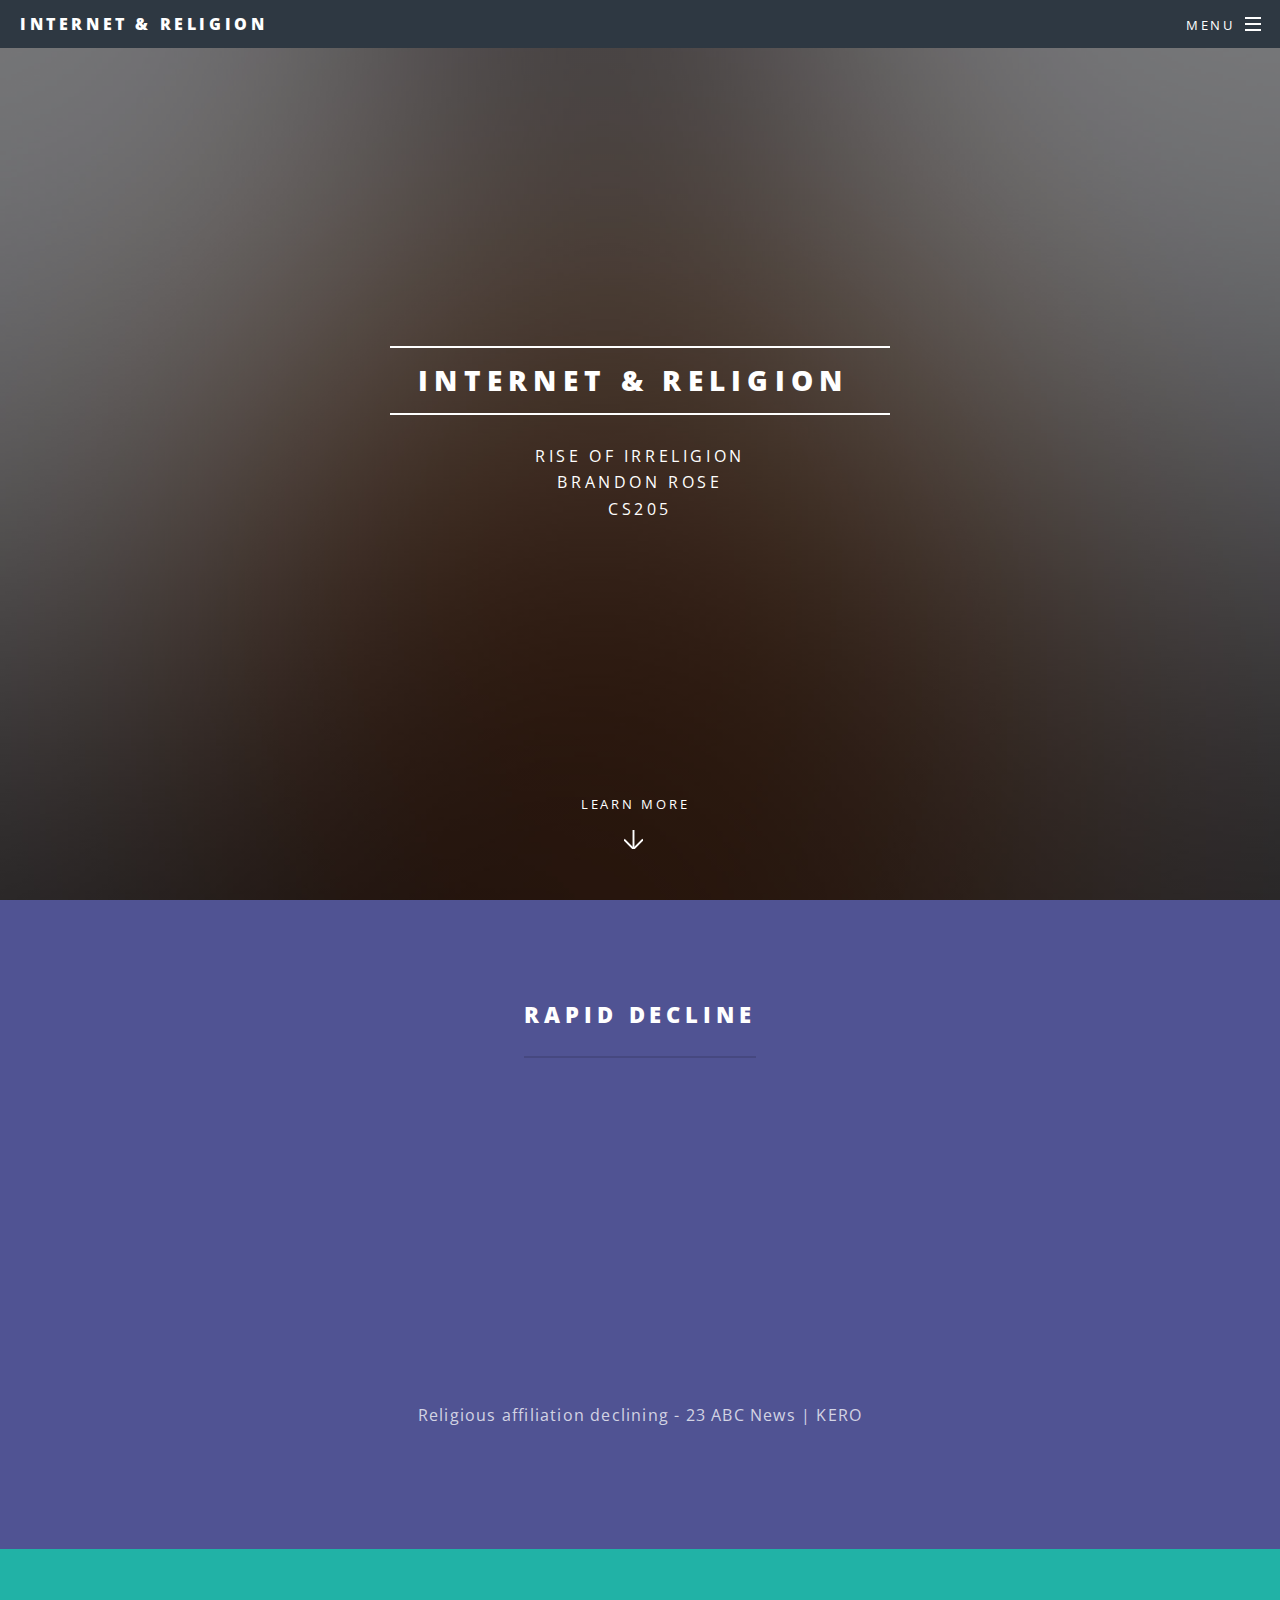
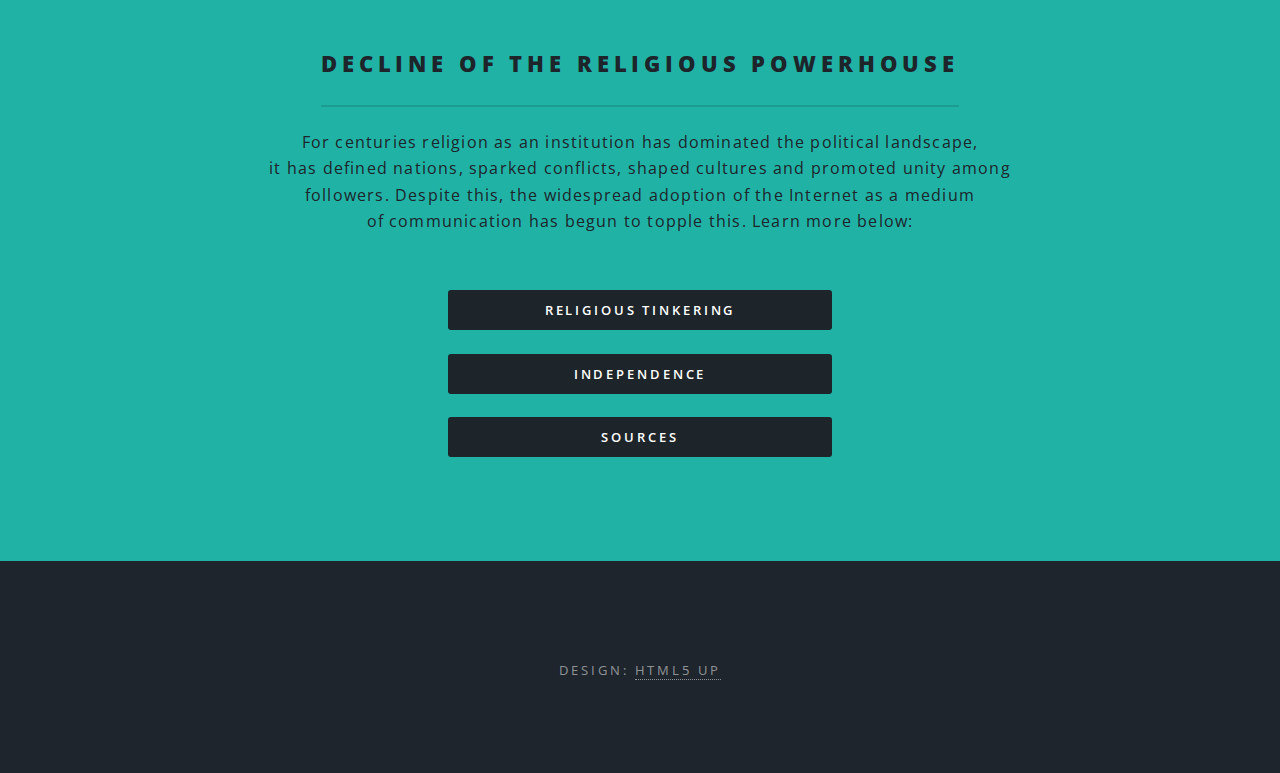
<file: index.html>
<!DOCTYPE HTML>
<!--
	Spectral by HTML5 UP
	html5up.net | @ajlkn
	Free for personal and commercial use under the CCA 3.0 license (html5up.net/license)
-->
<html>
	<head>
		<title>Internet &amp; Religion - Spectral by HTML5 UP</title>
		<meta charset="utf-8" />
		<meta name="viewport" content="width=device-width, initial-scale=1, user-scalable=no" />
		<link rel="stylesheet" href="assets/css/main.css" />
		<noscript><link rel="stylesheet" href="assets/css/noscript.css" /></noscript>
	</head>
	<body class="landing is-preload">

		<!-- Page Wrapper -->
			<div id="page-wrapper">

				<!-- Header -->
					<header id="header">
						<h1><a href="index.html">Internet &amp; Religion</a></h1>
						<nav id="nav">
							<ul>
								<li class="special">
									<a href="#menu" class="menuToggle"><span>Menu</span></a>
									<div id="menu">
										<ul>
											<li><a href="index.html">Home</a></li>
											<li><a href="tinkering.html">Tinkering</a></li>
											<li><a href="unaffiliation.html">Independence</a></li>
											<li><a href="sources.html">Sources</a></li>
										</ul>
									</div>
								</li>
							</ul>
						</nav>
					</header>

				<!-- Banner -->
					<section id="banner">
						<div class="inner">
							<h2>Internet &amp; religion&nbsp;</h2>
							<p>Rise of Irreligion<br />
							Brandon Rose<br />
							CS205</p>
							
						</div>
						<a href="#one" class="more scrolly">Learn More</a>
					</section>
				
				<!-- One -->
					<section id="one" class="wrapper style3 special">
						<div class="inner">
							<header class="major">
								<h2>Rapid Decline</h2>
								<br>
								<iframe width="560" height="315" src="https://www.youtube.com/embed/-jS_Pz1OYGk" title="YouTube video player" frameborder="0" allow="accelerometer; autoplay; clipboard-write; encrypted-media; gyroscope; picture-in-picture; web-share" allowfullscreen></iframe>
								<p>Religious affiliation declining - 23 ABC News | KERO</p>
							</header>
							
						</div>
					</section>

				<!-- Two -->
					<section id="three" class="wrapper style1 special">
						<div class="inner">
							<header class="major">
								<h2 style="color:#1d242a">Decline of the Religious Powerhouse<br /></h2>
								<p style="color:#1d242a">For centuries religion as an institution has dominated the political landscape,<br>
								it has defined nations, sparked conflicts, shaped cultures and promoted unity among<br>
								followers. Despite this, the widespread adoption of the Internet as a medium<br>
								of communication has begun to topple this. Learn more below:
								</p>
								
							</header>
							<ul class="actions stacked">
								<li><a href="tinkering.html" class="button primary fit">Religious Tinkering</a></li>
								<li><a href="unaffiliation.html" class="button primary fit">Independence</a></li>
								<li><a href="sources.html" class="button primary fit">Sources</a></li>
							</ul>
						</div>
					</section>
				<!-- Footer -->
					<footer id="footer">
						<ul class="copyright">
							<li>Design: <a href="http://html5up.net">HTML5 UP</a></li>
						</ul>
					</footer>
			</div>

		<!-- Scripts -->
			<script src="assets/js/jquery.min.js"></script>
			<script src="assets/js/jquery.scrollex.min.js"></script>
			<script src="assets/js/jquery.scrolly.min.js"></script>
			<script src="assets/js/browser.min.js"></script>
			<script src="assets/js/breakpoints.min.js"></script>
			<script src="assets/js/util.js"></script>
			<script src="assets/js/main.js"></script>

	</body>
</html>
</file>
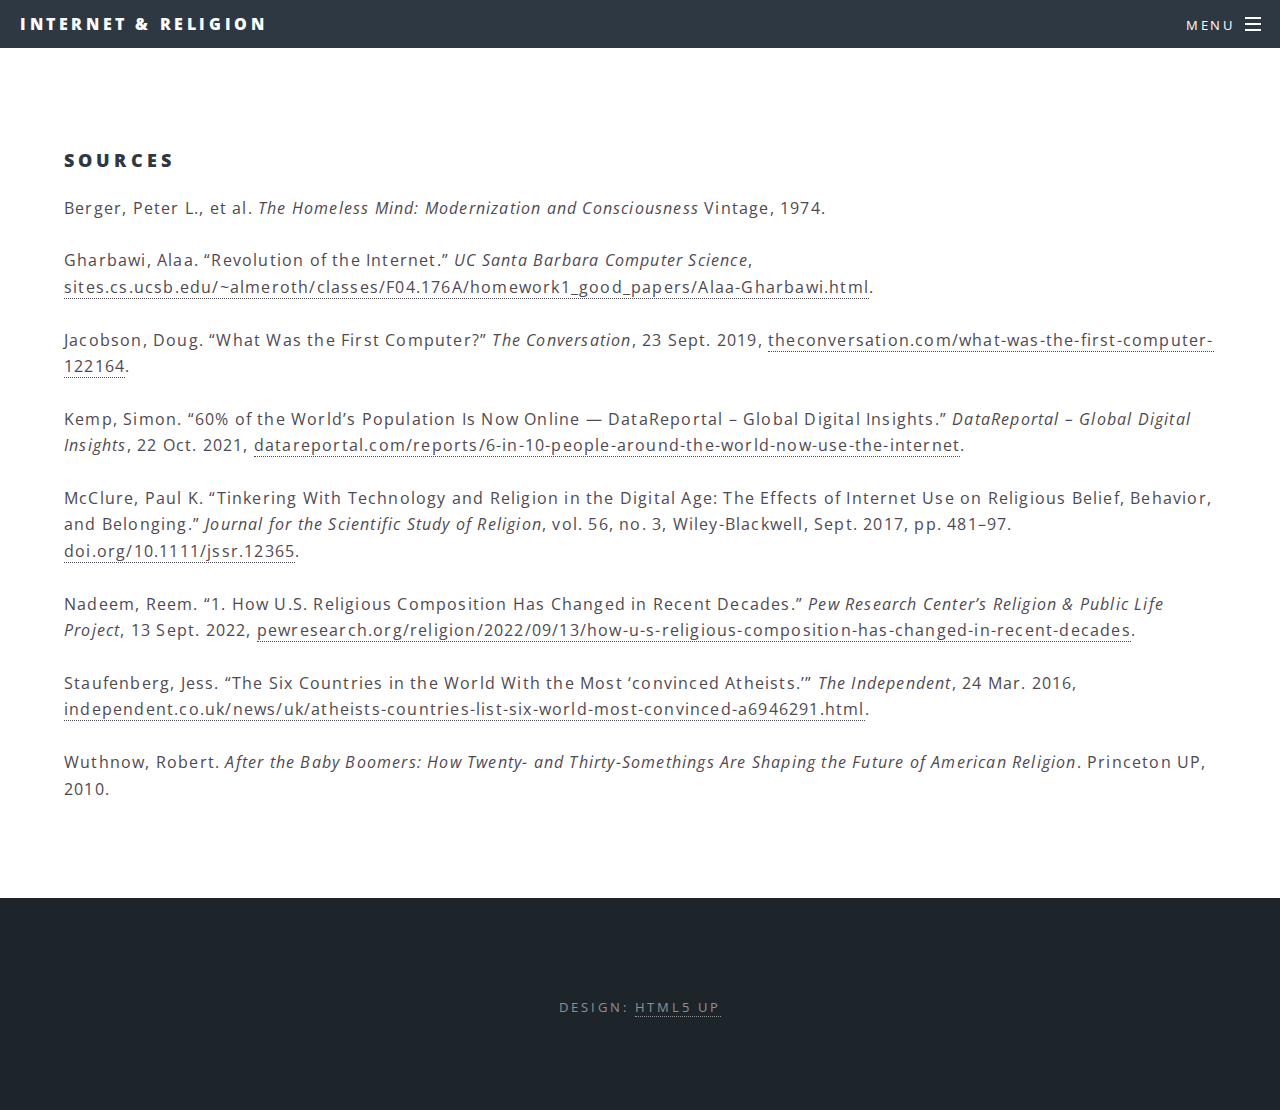
<file: sources.html>
<!DOCTYPE HTML>
<!--
	Spectral by HTML5 UP
	html5up.net | @ajlkn
	Free for personal and commercial use under the CCA 3.0 license (html5up.net/license)
-->
<html>
	<head>
		<title>Sources - Spectral by HTML5 UP</title>
		<meta charset="utf-8" />
		<meta name="viewport" content="width=device-width, initial-scale=1, user-scalable=no" />
		<link rel="stylesheet" href="assets/css/main.css" />
		<noscript><link rel="stylesheet" href="assets/css/noscript.css" /></noscript>
	</head>
	<body class="is-preload">

		<!-- Page Wrapper -->
			<div id="page-wrapper">

				<!-- Header -->
					<header id="header">
						<h1><a href="index.html">Internet &amp; Religion</a></h1>
						<nav id="nav">
							<ul>
								<li class="special">
									<a href="#menu" class="menuToggle"><span>Menu</span></a>
									<div id="menu">
										<ul>
											<li><a href="index.html">Home</a></li>
											<li><a href="tinkering.html">Tinkering</a></li>
											<li><a href="unaffiliation.html">Independence</a></li>
											<li><a href="sources.html">Sources</a></li>
										</ul>
									</div>
								</li>
							</ul>
						</nav>
					</header>

				<!-- Main -->
					<article id="main">
						<section class="wrapper style5">
							<div class="inner">

								<h3>Sources</h3>
								<p>Berger, Peter L., et al. <i>The Homeless Mind: Modernization and Consciousness</i> Vintage, 1974.
									
								<br><br>Gharbawi, Alaa. “Revolution of the Internet.” <i>UC Santa Barbara Computer Science</i>, <a href="https://sites.cs.ucsb.edu/~almeroth/classes/F04.176A/homework1_good_papers/Alaa-Gharbawi.html">sites.cs.ucsb.edu/~almeroth/classes/F04.176A/homework1_good_papers/Alaa-Gharbawi.html</a>.
									
								<br><br>Jacobson, Doug. “What Was the First Computer?” <i>The Conversation</i>, 23 Sept. 2019, <a href="https://theconversation.com/what-was-the-first-computer-122164">theconversation.com/what-was-the-first-computer-122164</a>.
									
								<br><br>Kemp, Simon. “60% of the World’s Population Is Now Online — DataReportal – Global Digital Insights.” <i>DataReportal – Global Digital Insights</i>, 22 Oct. 2021, <a href="https://datareportal.com/reports/6-in-10-people-around-the-world-now-use-the-internet">datareportal.com/reports/6-in-10-people-around-the-world-now-use-the-internet</a>.
									
								<br><br>McClure, Paul K. “Tinkering With Technology and Religion in the Digital Age: The Effects of Internet Use on Religious Belief, Behavior, and Belonging.” <i>Journal for the Scientific Study of Religion</i>, vol. 56, no. 3, Wiley-Blackwell, Sept. 2017, pp. 481–97. <a href="https://doi.org/10.1111/jssr.12365">doi.org/10.1111/jssr.12365</a>.
								
								<br><br>Nadeem, Reem. “1. How U.S. Religious Composition Has Changed in Recent Decades.” <i>Pew Research Center’s Religion &amp; Public Life Project</i>, 13 Sept. 2022, <a href="https://pewresearch.org/religion/2022/09/13/how-u-s-religious-composition-has-changed-in-recent-decades">pewresearch.org/religion/2022/09/13/how-u-s-religious-composition-has-changed-in-recent-decades</a>.
									
								<br><br>Staufenberg, Jess. “The Six Countries in the World With the Most ‘convinced Atheists.’” <i>The Independent</i>, 24 Mar. 2016, <a href="https://independent.co.uk/news/uk/atheists-countries-list-six-world-most-convinced-a6946291.html">independent.co.uk/news/uk/atheists-countries-list-six-world-most-convinced-a6946291.html</a>.
									
								<br><br>Wuthnow, Robert. <i>After the Baby Boomers: How Twenty- and Thirty-Somethings Are Shaping the Future of American Religion</i>. Princeton UP, 2010.</p>
							</div>
						</section>
					</article>

				<!-- Footer -->
					<footer id="footer">
						<ul class="copyright">
							<li>Design: <a href="http://html5up.net">HTML5 UP</a></li>
						</ul>
					</footer>

			</div>

		<!-- Scripts -->
			<script src="assets/js/jquery.min.js"></script>
			<script src="assets/js/jquery.scrollex.min.js"></script>
			<script src="assets/js/jquery.scrolly.min.js"></script>
			<script src="assets/js/browser.min.js"></script>
			<script src="assets/js/breakpoints.min.js"></script>
			<script src="assets/js/util.js"></script>
			<script src="assets/js/main.js"></script>

	</body>
</html>
</file>
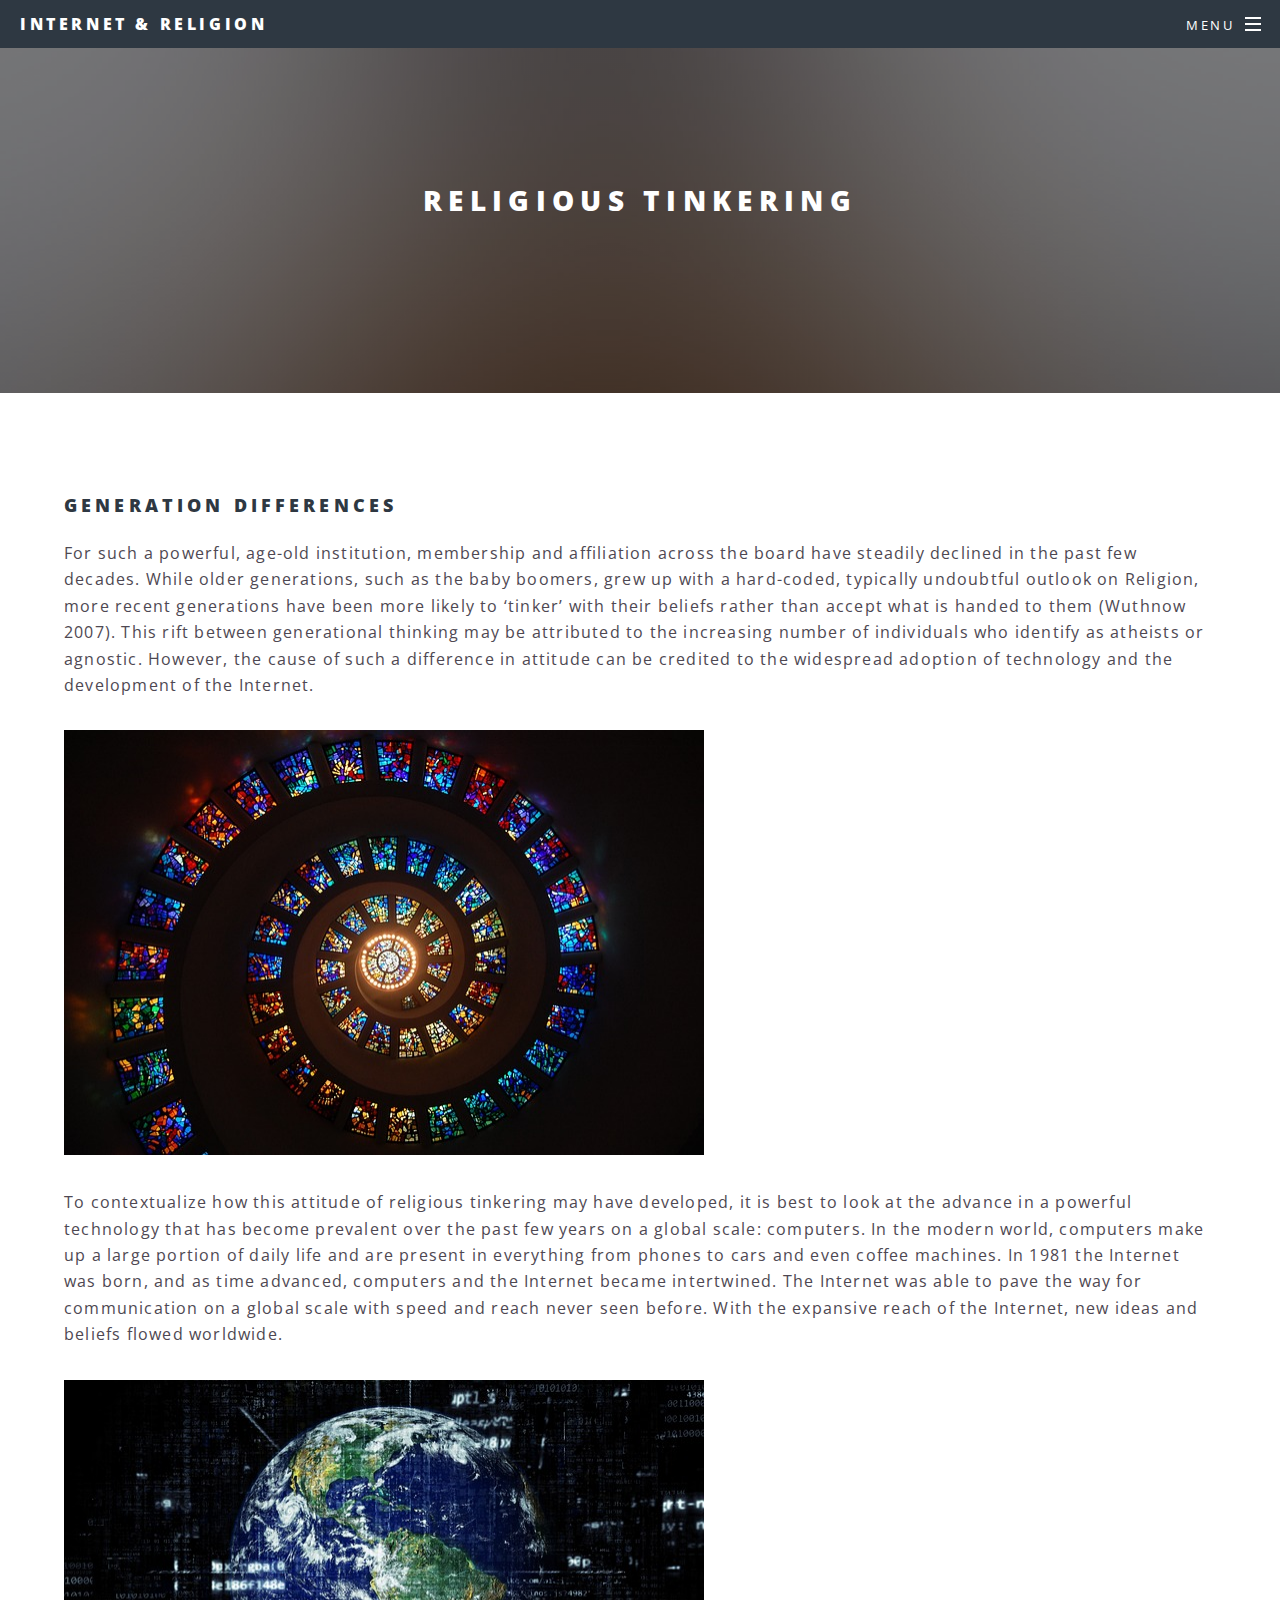
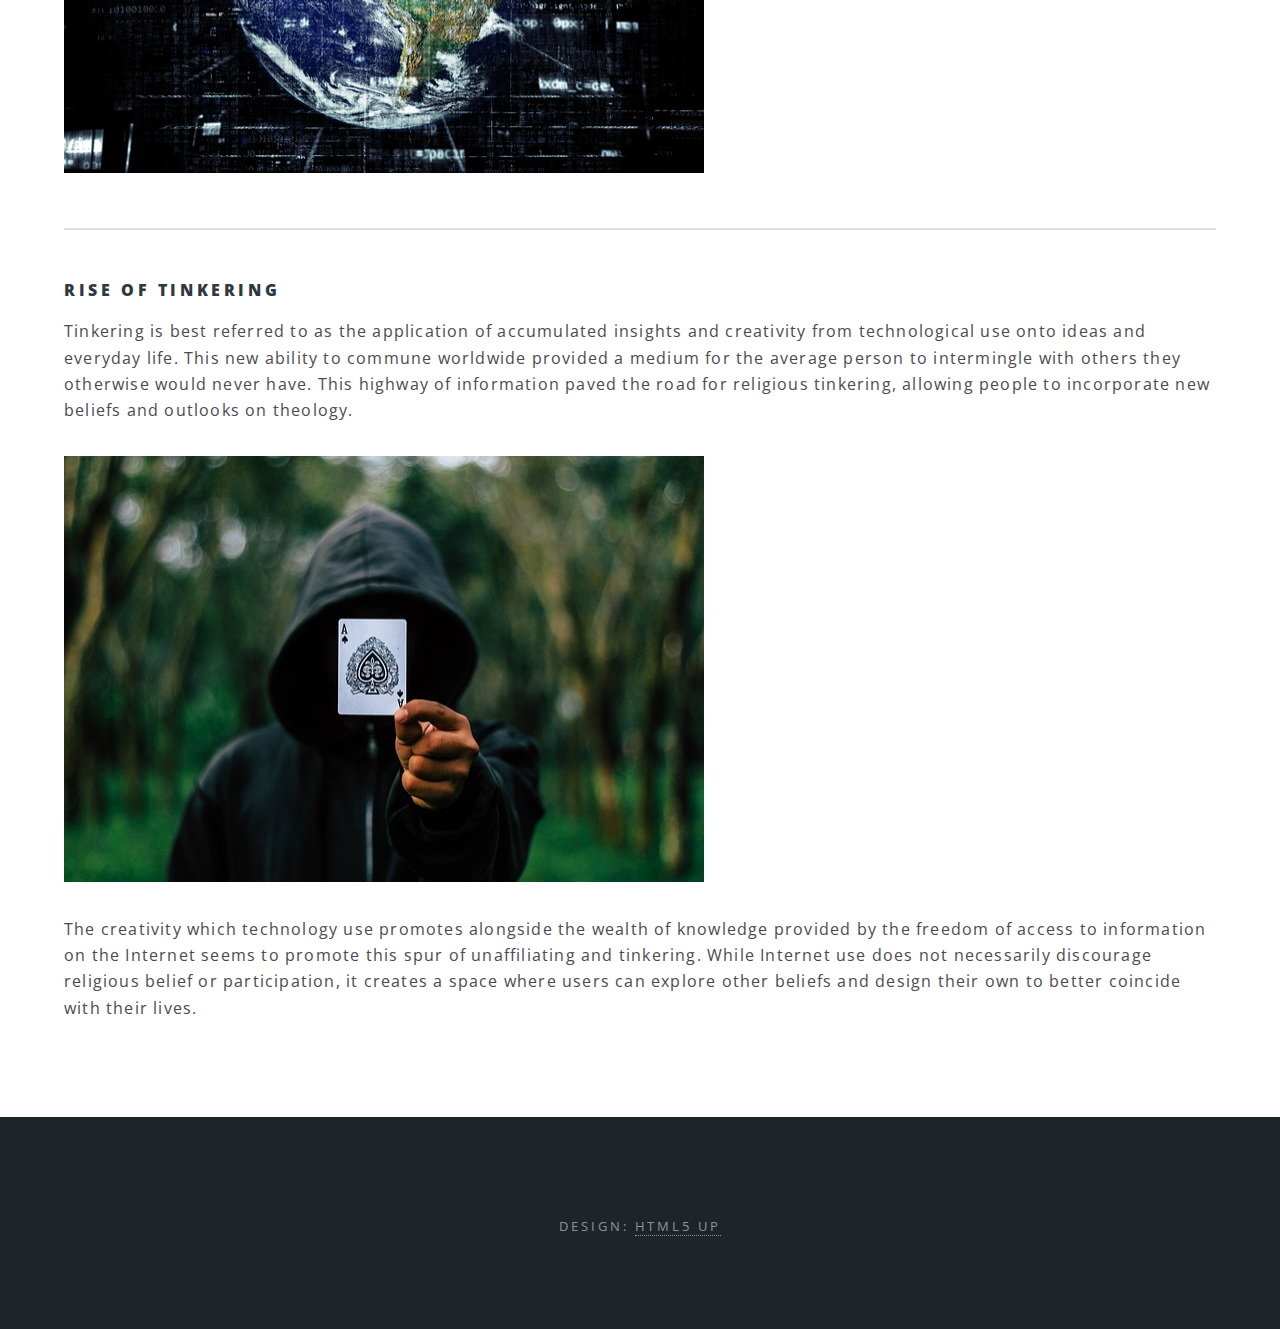
<file: tinkering.html>
<!DOCTYPE HTML>
<!--
	Spectral by HTML5 UP
	html5up.net | @ajlkn
	Free for personal and commercial use under the CCA 3.0 license (html5up.net/license)
-->
<html>
	<head>
		<title>Religious Tinkering - Spectral by HTML5 UP</title>
		<meta charset="utf-8" />
		<meta name="viewport" content="width=device-width, initial-scale=1, user-scalable=no" />
		<link rel="stylesheet" href="assets/css/main.css" />
		<noscript><link rel="stylesheet" href="assets/css/noscript.css" /></noscript>
	</head>
	<body class="is-preload">

		<!-- Page Wrapper -->
			<div id="page-wrapper">

				<!-- Header -->
					<header id="header">
						<h1><a href="index.html">Internet &amp; Religion</a></h1>
						<nav id="nav">
							<ul>
								<li class="special">
									<a href="#menu" class="menuToggle"><span>Menu</span></a>
									<div id="menu">
										<ul>
											<li><a href="index.html">Home</a></li>
											<li><a href="tinkering.html">Tinkering</a></li>
											<li><a href="unaffiliation.html">Independence</a></li>
											<li><a href="sources.html">Sources</a></li>
										</ul>
									</div>
								</li>
							</ul>
						</nav>
					</header>

				<!-- Main -->
					<article id="main">
						<header>
							<h2>Religious Tinkering</h2>
							<p>&nbsp;</p>
						</header>
						<section class="wrapper style5">
							<div class="inner">

								<h3>Generation Differences&nbsp;&nbsp;</h3>
								<p>For such a powerful, age-old institution, membership and affiliation across the board have steadily declined in the past few decades. While older generations, such as the baby boomers, grew up with a hard-coded, typically undoubtful outlook on Religion, more recent generations have been more likely to ‘tinker’ with their beliefs rather than accept what is handed to them (Wuthnow 2007). This rift between generational thinking may be attributed to the increasing number of individuals who identify as atheists or agnostic. However, the cause of such a difference in attitude can be credited to the widespread adoption of technology and the development of the Internet.  &nbsp;</p>
								
								<img src="images/stained-glass-1181864_640.jpg" width="640" height="425" alt="stained glass" class="align-center"><br><br>

								<p>To contextualize how this attitude of religious tinkering may have developed, it is best to look at the advance in a powerful technology that has become prevalent over the past few years on a global scale: computers. In the modern world, computers make up a large portion of daily life and are present in everything from phones to cars and even coffee machines. In 1981 the Internet was born, and as time advanced, computers and the Internet became intertwined. The Internet was able to pave the way for communication on a global scale with speed and reach never seen before. With the expansive reach of the Internet, new ideas and beliefs flowed worldwide. </p>
								
								<img src="images/earth-2254769_640.jpg" width="640" height="393" alt="globalization" class="align-center">

								<hr />

								<h4>Rise of Tinkering</h4>
								<p>Tinkering is best referred to as the application of accumulated insights and creativity from technological use onto ideas and everyday life. This new ability to commune worldwide provided a medium for the average person to intermingle with others they otherwise would never have. This highway of information paved the road for religious tinkering, allowing people to incorporate new beliefs and outlooks on theology.</p>
								
								<img src="images/ace-1869825_640.jpg" width="640" height="426" alt="anonymous" class="align-center"><br><br>

								<p>The creativity which technology use promotes alongside the wealth of knowledge provided by the freedom of access to information on the Internet seems to promote this spur of unaffiliating and tinkering. While Internet use does not necessarily discourage religious belief or participation, it creates a space where users can explore other beliefs and design their own to better coincide with their lives. </p>

							</div>
						</section>
					</article>

				<!-- Footer -->
					<footer id="footer">
						<ul class="copyright">
							<li>Design: <a href="http://html5up.net">HTML5 UP</a></li>
						</ul>
					</footer>

			</div>

		<!-- Scripts -->
			<script src="assets/js/jquery.min.js"></script>
			<script src="assets/js/jquery.scrollex.min.js"></script>
			<script src="assets/js/jquery.scrolly.min.js"></script>
			<script src="assets/js/browser.min.js"></script>
			<script src="assets/js/breakpoints.min.js"></script>
			<script src="assets/js/util.js"></script>
			<script src="assets/js/main.js"></script>

	</body>
</html>
</file>
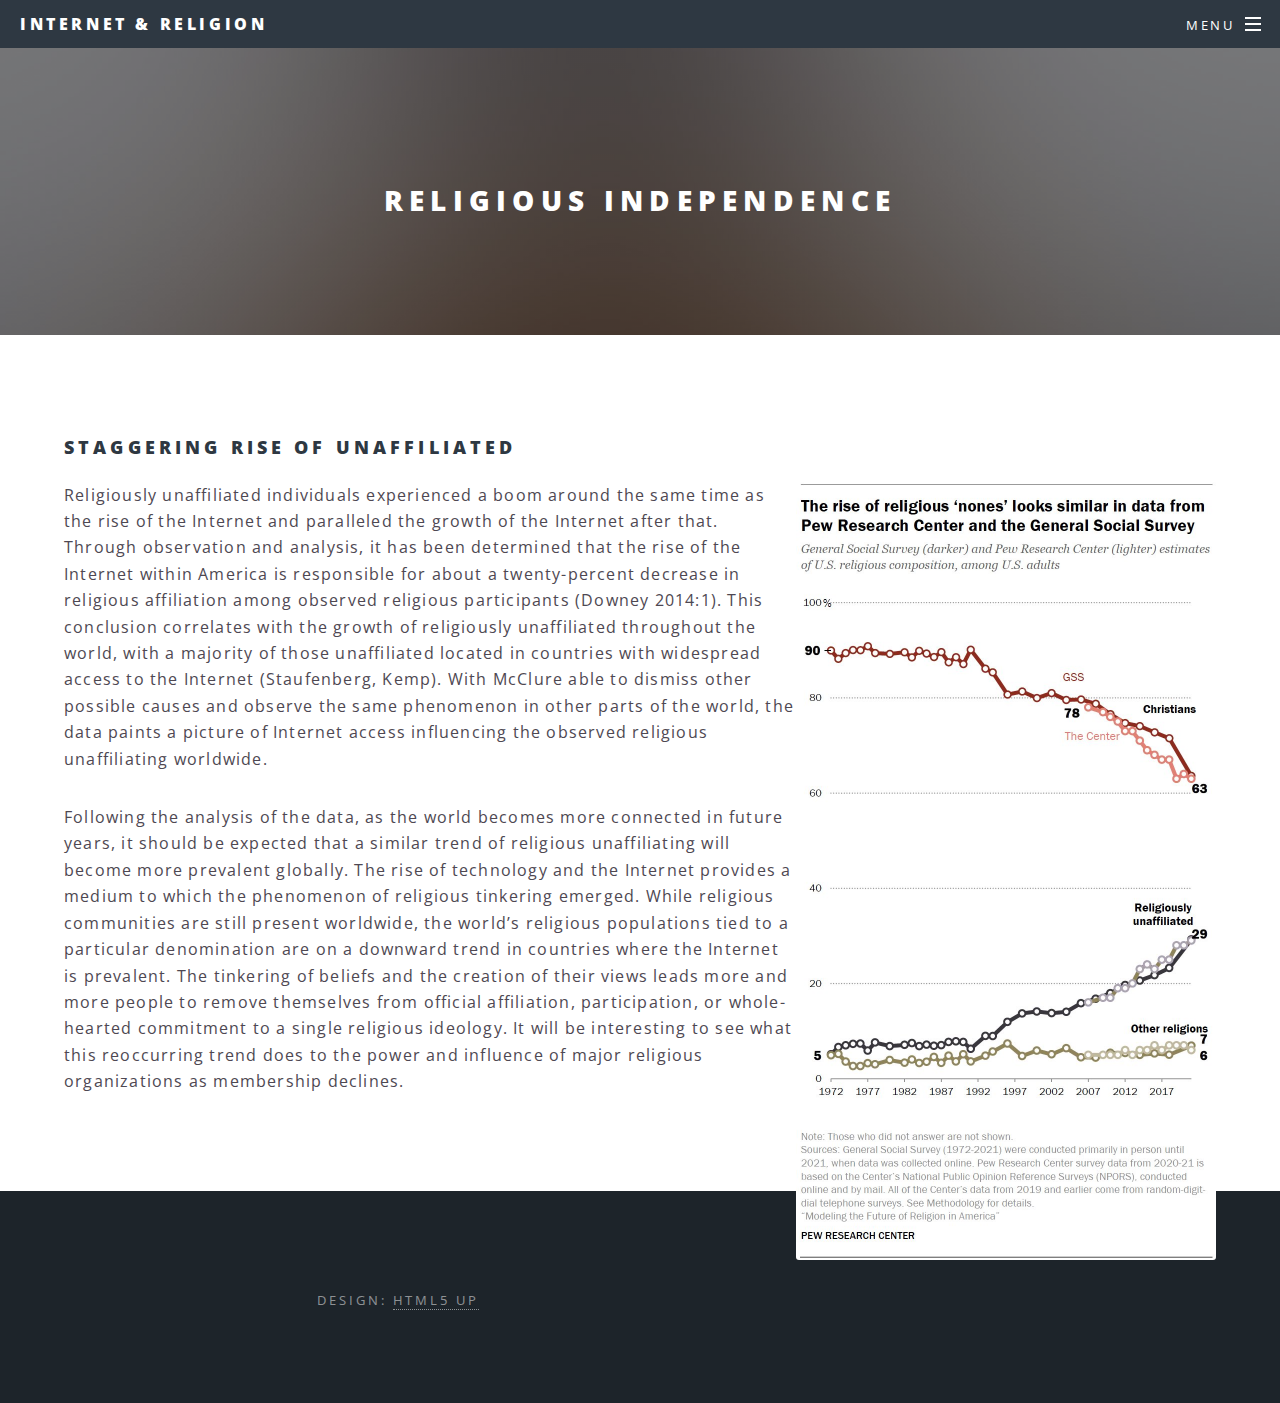
<file: unaffiliation.html>
<!DOCTYPE HTML>
<!--
	Spectral by HTML5 UP
	html5up.net | @ajlkn
	Free for personal and commercial use under the CCA 3.0 license (html5up.net/license)
-->
<html>
	<head>
		<title>Religious Independence - Spectral by HTML5 UP</title>
		<meta charset="utf-8" />
		<meta name="viewport" content="width=device-width, initial-scale=1, user-scalable=no" />
		<link rel="stylesheet" href="assets/css/main.css" />
		<noscript><link rel="stylesheet" href="assets/css/noscript.css" /></noscript>
	</head>
	<style> 
		.container {
    		align-items: center;
    		justify-content: center;
  		}
		.image {
			float: right;
		}
	</style>
	<body class="is-preload">

		<!-- Page Wrapper -->
			<div id="page-wrapper">

				<!-- Header -->
					<header id="header">
						<h1><a href="index.html">Internet &amp; Religion</a></h1>
						<nav id="nav">
							<ul>
								<li class="special">
									<a href="#menu" class="menuToggle"><span>Menu</span></a>
									<div id="menu">
										<ul>
											<li><a href="index.html">Home</a></li>
											<li><a href="tinkering.html">Tinkering</a></li>
											<li><a href="unaffiliation.html">Independence</a></li>
											<li><a href="sources.html">Sources</a></li>
										</ul>
									</div>
								</li>
							</ul>
						</nav>
					</header>

				<!-- Main -->
					<article id="main">
						<header>
							<h2>Religious Independence</h2>
						</header>
						<section class="wrapper style5">
							<div class="inner">
								<div class="container">
									<h3>Staggering Rise of Unaffiliated</h3>
									<div class="image"><img src="images/ezgif-1-20cdf08c56.jpg" width="420" height="778" alt="stained glass" class="align-center"><br><br></div>
										<p>Religiously unaffiliated individuals experienced a boom around the same time as the rise of the Internet and paralleled the growth of the Internet after that. Through observation and analysis, it has been determined that the rise of the Internet within America is responsible for about a twenty-percent decrease in religious affiliation among observed religious participants (Downey 2014:1). This conclusion correlates with the growth of religiously unaffiliated throughout the world, with a majority of those unaffiliated located in countries with widespread access to the Internet (Staufenberg, Kemp). With McClure able to dismiss other possible causes and observe the same phenomenon in other parts of the world, the data paints a picture of Internet access influencing the observed religious unaffiliating worldwide. </p>
								</div>

								<p>Following the analysis of the data, as the world becomes more connected in future years, it should be expected that a similar trend of religious unaffiliating will become more prevalent globally. The rise of technology and the Internet provides a medium to which the phenomenon of religious tinkering emerged. While religious communities are still present worldwide, the world’s religious populations tied to a particular denomination are on a downward trend in countries where the Internet is prevalent. The tinkering of beliefs and the creation of their views leads more and more people to remove themselves from official affiliation, participation, or whole-hearted commitment to a single religious ideology. It will be interesting to see what this reoccurring trend does to the power and influence of major religious organizations as membership declines.</p>
							</div>
						</section>
					</article>

				<!-- Footer -->
					<footer id="footer">
						<ul class="copyright">
							<li>Design: <a href="http://html5up.net">HTML5 UP</a></li>
						</ul>
					</footer>

			</div>

		<!-- Scripts -->
			<script src="assets/js/jquery.min.js"></script>
			<script src="assets/js/jquery.scrollex.min.js"></script>
			<script src="assets/js/jquery.scrolly.min.js"></script>
			<script src="assets/js/browser.min.js"></script>
			<script src="assets/js/breakpoints.min.js"></script>
			<script src="assets/js/util.js"></script>
			<script src="assets/js/main.js"></script>

	</body>
</html>
</file>
<file: assets/css/noscript.css>
/*
	Spectral by HTML5 UP
	html5up.net | @ajlkn
	Free for personal and commercial use under the CCA 3.0 license (html5up.net/license)
*/

/* Banner */

	body.is-preload #banner h2 {
		-moz-transform: none;
		-webkit-transform: none;
		-ms-transform: none;
		transform: none;
		opacity: 1;
	}

		body.is-preload #banner h2:before, body.is-preload #banner h2:after {
			width: 100%;
		}

	body.is-preload #banner .more {
		-moz-transform: none;
		-webkit-transform: none;
		-ms-transform: none;
		transform: none;
		opacity: 1;
	}

	body.is-preload #banner:after {
		opacity: 0;
	}
</file>
<file: assets/css/main.css>
@import url(fontawesome-all.min.css);
@import url("https://fonts.googleapis.com/css?family=Open+Sans:400,400italic,600,600italic,800,800italic");

/*
	Spectral by HTML5 UP
	html5up.net | @ajlkn
	Free for personal and commercial use under the CCA 3.0 license (html5up.net/license)
*/

html, body, div, span, applet, object,
iframe, h1, h2, h3, h4, h5, h6, p, blockquote,
pre, a, abbr, acronym, address, big, cite,
code, del, dfn, em, img, ins, kbd, q, s, samp,
small, strike, strong, sub, sup, tt, var, b,
u, i, center, dl, dt, dd, ol, ul, li, fieldset,
form, label, legend, table, caption, tbody,
tfoot, thead, tr, th, td, article, aside,
canvas, details, embed, figure, figcaption,
footer, header, hgroup, menu, nav, output, ruby,
section, summary, time, mark, audio, video {
	margin: 0;
	padding: 0;
	border: 0;
	font-size: 100%;
	font: inherit;
	vertical-align: baseline;}

article, aside, details, figcaption, figure,
footer, header, hgroup, menu, nav, section {
	display: block;}

body {
	line-height: 1;
}

ol, ul {
	list-style: none;
}

blockquote, q {
	quotes: none;
}

	blockquote:before, blockquote:after, q:before, q:after {
		content: '';
		content: none;
	}

table {
	border-collapse: collapse;
	border-spacing: 0;
}

body {
	-webkit-text-size-adjust: none;
}

mark {
	background-color: transparent;
	color: inherit;
}

input::-moz-focus-inner {
	border: 0;
	padding: 0;
}

input, select, textarea {
	-moz-appearance: none;
	-webkit-appearance: none;
	-ms-appearance: none;
	appearance: none;
}

/* Basic */

	@-ms-viewport {
		width: device-width;
	}

	html {
		box-sizing: border-box;
	}

	*, *:before, *:after {
		box-sizing: inherit;
	}

	body {
		background: #2e3842;
	}

		body.is-preload *, body.is-preload *:before, body.is-preload *:after {
			-moz-animation: none !important;
			-webkit-animation: none !important;
			-ms-animation: none !important;
			animation: none !important;
			-moz-transition: none !important;
			-webkit-transition: none !important;
			-ms-transition: none !important;
			transition: none !important;
		}

	body, input, select, textarea {
		color: #fff;
		font-family: "Open Sans", Helvetica, sans-serif;
		font-size: 15pt;
		font-weight: 400;
		letter-spacing: 0.075em;
		line-height: 1.65em;
	}

		@media screen and (max-width: 1680px) {

			body, input, select, textarea {
				font-size: 13pt;
			}

		}

		@media screen and (max-width: 1280px) {

			body, input, select, textarea {
				font-size: 12pt;
			}

		}

		@media screen and (max-width: 736px) {

			body, input, select, textarea {
				font-size: 11pt;
				letter-spacing: 0.0375em;
			}

		}

	a {
		-moz-transition: color 0.2s ease, border-bottom-color 0.2s ease;
		-webkit-transition: color 0.2s ease, border-bottom-color 0.2s ease;
		-ms-transition: color 0.2s ease, border-bottom-color 0.2s ease;
		transition: color 0.2s ease, border-bottom-color 0.2s ease;
		border-bottom: dotted 1px;
		color: inherit;
		text-decoration: none;
	}

		a:hover {
			border-bottom-color: transparent;
		}

	strong, b {
		color: #fff;
		font-weight: 600;
	}

	em, i {
		font-style: italic;
	}

	p {
		margin: 0 0 2em 0;
	}

	h1, h2, h3, h4, h5, h6 {
		color: #fff;
		font-weight: 800;
		letter-spacing: 0.225em;
		line-height: 1em;
		margin: 0 0 1em 0;
		text-transform: uppercase;
	}

		h1 a, h2 a, h3 a, h4 a, h5 a, h6 a {
			color: inherit;
			text-decoration: none;
		}

	h2 {
		font-size: 1.35em;
		line-height: 1.75em;
	}

		@media screen and (max-width: 736px) {

			h2 {
				font-size: 1.1em;
				line-height: 1.65em;
			}

		}

	h3 {
		font-size: 1.15em;
		line-height: 1.75em;
	}

		@media screen and (max-width: 736px) {

			h3 {
				font-size: 1em;
				line-height: 1.65em;
			}

		}

	h4 {
		font-size: 1em;
		line-height: 1.5em;
	}

	h5 {
		font-size: 0.8em;
		line-height: 1.5em;
	}

	h6 {
		font-size: 0.7em;
		line-height: 1.5em;
	}

	sub {
		font-size: 0.8em;
		position: relative;
		top: 0.5em;
	}

	sup {
		font-size: 0.8em;
		position: relative;
		top: -0.5em;
	}

	hr {
		border: 0;
		border-bottom: solid 2px #fff;
		margin: 3em 0;
	}

		hr.major {
			margin: 4.5em 0;
		}

	blockquote {
		border-left: solid 4px #fff;
		font-style: italic;
		margin: 0 0 2em 0;
		padding: 0.5em 0 0.5em 2em;
	}

	code {
		background: rgba(144, 144, 144, 0.25);
		border-radius: 3px;
		font-family: "Courier New", monospace;
		font-size: 0.9em;
		letter-spacing: 0;
		margin: 0 0.25em;
		padding: 0.25em 0.65em;
	}

	pre {
		-webkit-overflow-scrolling: touch;
		font-family: "Courier New", monospace;
		font-size: 0.9em;
		margin: 0 0 2em 0;
	}

		pre code {
			display: block;
			line-height: 1.75em;
			padding: 1em 1.5em;
			overflow-x: auto;
		}

	.align-left {
		text-align: left;
	}

	.align-center {
		text-align: center;
	}

	.align-right {
		text-align: right;
	}

/* Row */

	.row {
		display: flex;
		flex-wrap: wrap;
		box-sizing: border-box;
		align-items: stretch;
	}

		.row > * {
			box-sizing: border-box;
		}

		.row.gtr-uniform > * > :last-child {
			margin-bottom: 0;
		}

		.row.aln-left {
			justify-content: flex-start;
		}

		.row.aln-center {
			justify-content: center;
		}

		.row.aln-right {
			justify-content: flex-end;
		}

		.row.aln-top {
			align-items: flex-start;
		}

		.row.aln-middle {
			align-items: center;
		}

		.row.aln-bottom {
			align-items: flex-end;
		}

		.row > .imp {
			order: -1;
		}

		.row > .col-1 {
			width: 8.33333%;
		}

		.row > .off-1 {
			margin-left: 8.33333%;
		}

		.row > .col-2 {
			width: 16.66667%;
		}

		.row > .off-2 {
			margin-left: 16.66667%;
		}

		.row > .col-3 {
			width: 25%;
		}

		.row > .off-3 {
			margin-left: 25%;
		}

		.row > .col-4 {
			width: 33.33333%;
		}

		.row > .off-4 {
			margin-left: 33.33333%;
		}

		.row > .col-5 {
			width: 41.66667%;
		}

		.row > .off-5 {
			margin-left: 41.66667%;
		}

		.row > .col-6 {
			width: 50%;
		}

		.row > .off-6 {
			margin-left: 50%;
		}

		.row > .col-7 {
			width: 58.33333%;
		}

		.row > .off-7 {
			margin-left: 58.33333%;
		}

		.row > .col-8 {
			width: 66.66667%;
		}

		.row > .off-8 {
			margin-left: 66.66667%;
		}

		.row > .col-9 {
			width: 75%;
		}

		.row > .off-9 {
			margin-left: 75%;
		}

		.row > .col-10 {
			width: 83.33333%;
		}

		.row > .off-10 {
			margin-left: 83.33333%;
		}

		.row > .col-11 {
			width: 91.66667%;
		}

		.row > .off-11 {
			margin-left: 91.66667%;
		}

		.row > .col-12 {
			width: 100%;
		}

		.row > .off-12 {
			margin-left: 100%;
		}

		.row.gtr-0 {
			margin-top: 0;
			margin-left: 0em;
		}

			.row.gtr-0 > * {
				padding: 0 0 0 0em;
			}

			.row.gtr-0.gtr-uniform {
				margin-top: 0em;
			}

				.row.gtr-0.gtr-uniform > * {
					padding-top: 0em;
				}

		.row.gtr-25 {
			margin-top: 0;
			margin-left: -0.375em;
		}

			.row.gtr-25 > * {
				padding: 0 0 0 0.375em;
			}

			.row.gtr-25.gtr-uniform {
				margin-top: -0.375em;
			}

				.row.gtr-25.gtr-uniform > * {
					padding-top: 0.375em;
				}

		.row.gtr-50 {
			margin-top: 0;
			margin-left: -0.75em;
		}

			.row.gtr-50 > * {
				padding: 0 0 0 0.75em;
			}

			.row.gtr-50.gtr-uniform {
				margin-top: -0.75em;
			}

				.row.gtr-50.gtr-uniform > * {
					padding-top: 0.75em;
				}

		.row {
			margin-top: 0;
			margin-left: -1.5em;
		}

			.row > * {
				padding: 0 0 0 1.5em;
			}

			.row.gtr-uniform {
				margin-top: -1.5em;
			}

				.row.gtr-uniform > * {
					padding-top: 1.5em;
				}

		.row.gtr-150 {
			margin-top: 0;
			margin-left: -2.25em;
		}

			.row.gtr-150 > * {
				padding: 0 0 0 2.25em;
			}

			.row.gtr-150.gtr-uniform {
				margin-top: -2.25em;
			}

				.row.gtr-150.gtr-uniform > * {
					padding-top: 2.25em;
				}

		.row.gtr-200 {
			margin-top: 0;
			margin-left: -3em;
		}

			.row.gtr-200 > * {
				padding: 0 0 0 3em;
			}

			.row.gtr-200.gtr-uniform {
				margin-top: -3em;
			}

				.row.gtr-200.gtr-uniform > * {
					padding-top: 3em;
				}

		@media screen and (max-width: 1680px) {

			.row {
				display: flex;
				flex-wrap: wrap;
				box-sizing: border-box;
				align-items: stretch;
			}

				.row > * {
					box-sizing: border-box;
				}

				.row.gtr-uniform > * > :last-child {
					margin-bottom: 0;
				}

				.row.aln-left {
					justify-content: flex-start;
				}

				.row.aln-center {
					justify-content: center;
				}

				.row.aln-right {
					justify-content: flex-end;
				}

				.row.aln-top {
					align-items: flex-start;
				}

				.row.aln-middle {
					align-items: center;
				}

				.row.aln-bottom {
					align-items: flex-end;
				}

				.row > .imp-xlarge {
					order: -1;
				}

				.row > .col-1-xlarge {
					width: 8.33333%;
				}

				.row > .off-1-xlarge {
					margin-left: 8.33333%;
				}

				.row > .col-2-xlarge {
					width: 16.66667%;
				}

				.row > .off-2-xlarge {
					margin-left: 16.66667%;
				}

				.row > .col-3-xlarge {
					width: 25%;
				}

				.row > .off-3-xlarge {
					margin-left: 25%;
				}

				.row > .col-4-xlarge {
					width: 33.33333%;
				}

				.row > .off-4-xlarge {
					margin-left: 33.33333%;
				}

				.row > .col-5-xlarge {
					width: 41.66667%;
				}

				.row > .off-5-xlarge {
					margin-left: 41.66667%;
				}

				.row > .col-6-xlarge {
					width: 50%;
				}

				.row > .off-6-xlarge {
					margin-left: 50%;
				}

				.row > .col-7-xlarge {
					width: 58.33333%;
				}

				.row > .off-7-xlarge {
					margin-left: 58.33333%;
				}

				.row > .col-8-xlarge {
					width: 66.66667%;
				}

				.row > .off-8-xlarge {
					margin-left: 66.66667%;
				}

				.row > .col-9-xlarge {
					width: 75%;
				}

				.row > .off-9-xlarge {
					margin-left: 75%;
				}

				.row > .col-10-xlarge {
					width: 83.33333%;
				}

				.row > .off-10-xlarge {
					margin-left: 83.33333%;
				}

				.row > .col-11-xlarge {
					width: 91.66667%;
				}

				.row > .off-11-xlarge {
					margin-left: 91.66667%;
				}

				.row > .col-12-xlarge {
					width: 100%;
				}

				.row > .off-12-xlarge {
					margin-left: 100%;
				}

				.row.gtr-0 {
					margin-top: 0;
					margin-left: 0em;
				}

					.row.gtr-0 > * {
						padding: 0 0 0 0em;
					}

					.row.gtr-0.gtr-uniform {
						margin-top: 0em;
					}

						.row.gtr-0.gtr-uniform > * {
							padding-top: 0em;
						}

				.row.gtr-25 {
					margin-top: 0;
					margin-left: -0.375em;
				}

					.row.gtr-25 > * {
						padding: 0 0 0 0.375em;
					}

					.row.gtr-25.gtr-uniform {
						margin-top: -0.375em;
					}

						.row.gtr-25.gtr-uniform > * {
							padding-top: 0.375em;
						}

				.row.gtr-50 {
					margin-top: 0;
					margin-left: -0.75em;
				}

					.row.gtr-50 > * {
						padding: 0 0 0 0.75em;
					}

					.row.gtr-50.gtr-uniform {
						margin-top: -0.75em;
					}

						.row.gtr-50.gtr-uniform > * {
							padding-top: 0.75em;
						}

				.row {
					margin-top: 0;
					margin-left: -1.5em;
				}

					.row > * {
						padding: 0 0 0 1.5em;
					}

					.row.gtr-uniform {
						margin-top: -1.5em;
					}

						.row.gtr-uniform > * {
							padding-top: 1.5em;
						}

				.row.gtr-150 {
					margin-top: 0;
					margin-left: -2.25em;
				}

					.row.gtr-150 > * {
						padding: 0 0 0 2.25em;
					}

					.row.gtr-150.gtr-uniform {
						margin-top: -2.25em;
					}

						.row.gtr-150.gtr-uniform > * {
							padding-top: 2.25em;
						}

				.row.gtr-200 {
					margin-top: 0;
					margin-left: -3em;
				}

					.row.gtr-200 > * {
						padding: 0 0 0 3em;
					}

					.row.gtr-200.gtr-uniform {
						margin-top: -3em;
					}

						.row.gtr-200.gtr-uniform > * {
							padding-top: 3em;
						}

		}

		@media screen and (max-width: 1280px) {

			.row {
				display: flex;
				flex-wrap: wrap;
				box-sizing: border-box;
				align-items: stretch;
			}

				.row > * {
					box-sizing: border-box;
				}

				.row.gtr-uniform > * > :last-child {
					margin-bottom: 0;
				}

				.row.aln-left {
					justify-content: flex-start;
				}

				.row.aln-center {
					justify-content: center;
				}

				.row.aln-right {
					justify-content: flex-end;
				}

				.row.aln-top {
					align-items: flex-start;
				}

				.row.aln-middle {
					align-items: center;
				}

				.row.aln-bottom {
					align-items: flex-end;
				}

				.row > .imp-large {
					order: -1;
				}

				.row > .col-1-large {
					width: 8.33333%;
				}

				.row > .off-1-large {
					margin-left: 8.33333%;
				}

				.row > .col-2-large {
					width: 16.66667%;
				}

				.row > .off-2-large {
					margin-left: 16.66667%;
				}

				.row > .col-3-large {
					width: 25%;
				}

				.row > .off-3-large {
					margin-left: 25%;
				}

				.row > .col-4-large {
					width: 33.33333%;
				}

				.row > .off-4-large {
					margin-left: 33.33333%;
				}

				.row > .col-5-large {
					width: 41.66667%;
				}

				.row > .off-5-large {
					margin-left: 41.66667%;
				}

				.row > .col-6-large {
					width: 50%;
				}

				.row > .off-6-large {
					margin-left: 50%;
				}

				.row > .col-7-large {
					width: 58.33333%;
				}

				.row > .off-7-large {
					margin-left: 58.33333%;
				}

				.row > .col-8-large {
					width: 66.66667%;
				}

				.row > .off-8-large {
					margin-left: 66.66667%;
				}

				.row > .col-9-large {
					width: 75%;
				}

				.row > .off-9-large {
					margin-left: 75%;
				}

				.row > .col-10-large {
					width: 83.33333%;
				}

				.row > .off-10-large {
					margin-left: 83.33333%;
				}

				.row > .col-11-large {
					width: 91.66667%;
				}

				.row > .off-11-large {
					margin-left: 91.66667%;
				}

				.row > .col-12-large {
					width: 100%;
				}

				.row > .off-12-large {
					margin-left: 100%;
				}

				.row.gtr-0 {
					margin-top: 0;
					margin-left: 0em;
				}

					.row.gtr-0 > * {
						padding: 0 0 0 0em;
					}

					.row.gtr-0.gtr-uniform {
						margin-top: 0em;
					}

						.row.gtr-0.gtr-uniform > * {
							padding-top: 0em;
						}

				.row.gtr-25 {
					margin-top: 0;
					margin-left: -0.375em;
				}

					.row.gtr-25 > * {
						padding: 0 0 0 0.375em;
					}

					.row.gtr-25.gtr-uniform {
						margin-top: -0.375em;
					}

						.row.gtr-25.gtr-uniform > * {
							padding-top: 0.375em;
						}

				.row.gtr-50 {
					margin-top: 0;
					margin-left: -0.75em;
				}

					.row.gtr-50 > * {
						padding: 0 0 0 0.75em;
					}

					.row.gtr-50.gtr-uniform {
						margin-top: -0.75em;
					}

						.row.gtr-50.gtr-uniform > * {
							padding-top: 0.75em;
						}

				.row {
					margin-top: 0;
					margin-left: -1.5em;
				}

					.row > * {
						padding: 0 0 0 1.5em;
					}

					.row.gtr-uniform {
						margin-top: -1.5em;
					}

						.row.gtr-uniform > * {
							padding-top: 1.5em;
						}

				.row.gtr-150 {
					margin-top: 0;
					margin-left: -2.25em;
				}

					.row.gtr-150 > * {
						padding: 0 0 0 2.25em;
					}

					.row.gtr-150.gtr-uniform {
						margin-top: -2.25em;
					}

						.row.gtr-150.gtr-uniform > * {
							padding-top: 2.25em;
						}

				.row.gtr-200 {
					margin-top: 0;
					margin-left: -3em;
				}

					.row.gtr-200 > * {
						padding: 0 0 0 3em;
					}

					.row.gtr-200.gtr-uniform {
						margin-top: -3em;
					}

						.row.gtr-200.gtr-uniform > * {
							padding-top: 3em;
						}

		}

		@media screen and (max-width: 980px) {

			.row {
				display: flex;
				flex-wrap: wrap;
				box-sizing: border-box;
				align-items: stretch;
			}

				.row > * {
					box-sizing: border-box;
				}

				.row.gtr-uniform > * > :last-child {
					margin-bottom: 0;
				}

				.row.aln-left {
					justify-content: flex-start;
				}

				.row.aln-center {
					justify-content: center;
				}

				.row.aln-right {
					justify-content: flex-end;
				}

				.row.aln-top {
					align-items: flex-start;
				}

				.row.aln-middle {
					align-items: center;
				}

				.row.aln-bottom {
					align-items: flex-end;
				}

				.row > .imp-medium {
					order: -1;
				}

				.row > .col-1-medium {
					width: 8.33333%;
				}

				.row > .off-1-medium {
					margin-left: 8.33333%;
				}

				.row > .col-2-medium {
					width: 16.66667%;
				}

				.row > .off-2-medium {
					margin-left: 16.66667%;
				}

				.row > .col-3-medium {
					width: 25%;
				}

				.row > .off-3-medium {
					margin-left: 25%;
				}

				.row > .col-4-medium {
					width: 33.33333%;
				}

				.row > .off-4-medium {
					margin-left: 33.33333%;
				}

				.row > .col-5-medium {
					width: 41.66667%;
				}

				.row > .off-5-medium {
					margin-left: 41.66667%;
				}

				.row > .col-6-medium {
					width: 50%;
				}

				.row > .off-6-medium {
					margin-left: 50%;
				}

				.row > .col-7-medium {
					width: 58.33333%;
				}

				.row > .off-7-medium {
					margin-left: 58.33333%;
				}

				.row > .col-8-medium {
					width: 66.66667%;
				}

				.row > .off-8-medium {
					margin-left: 66.66667%;
				}

				.row > .col-9-medium {
					width: 75%;
				}

				.row > .off-9-medium {
					margin-left: 75%;
				}

				.row > .col-10-medium {
					width: 83.33333%;
				}

				.row > .off-10-medium {
					margin-left: 83.33333%;
				}

				.row > .col-11-medium {
					width: 91.66667%;
				}

				.row > .off-11-medium {
					margin-left: 91.66667%;
				}

				.row > .col-12-medium {
					width: 100%;
				}

				.row > .off-12-medium {
					margin-left: 100%;
				}

				.row.gtr-0 {
					margin-top: 0;
					margin-left: 0em;
				}

					.row.gtr-0 > * {
						padding: 0 0 0 0em;
					}

					.row.gtr-0.gtr-uniform {
						margin-top: 0em;
					}

						.row.gtr-0.gtr-uniform > * {
							padding-top: 0em;
						}

				.row.gtr-25 {
					margin-top: 0;
					margin-left: -0.375em;
				}

					.row.gtr-25 > * {
						padding: 0 0 0 0.375em;
					}

					.row.gtr-25.gtr-uniform {
						margin-top: -0.375em;
					}

						.row.gtr-25.gtr-uniform > * {
							padding-top: 0.375em;
						}

				.row.gtr-50 {
					margin-top: 0;
					margin-left: -0.75em;
				}

					.row.gtr-50 > * {
						padding: 0 0 0 0.75em;
					}

					.row.gtr-50.gtr-uniform {
						margin-top: -0.75em;
					}

						.row.gtr-50.gtr-uniform > * {
							padding-top: 0.75em;
						}

				.row {
					margin-top: 0;
					margin-left: -1.5em;
				}

					.row > * {
						padding: 0 0 0 1.5em;
					}

					.row.gtr-uniform {
						margin-top: -1.5em;
					}

						.row.gtr-uniform > * {
							padding-top: 1.5em;
						}

				.row.gtr-150 {
					margin-top: 0;
					margin-left: -2.25em;
				}

					.row.gtr-150 > * {
						padding: 0 0 0 2.25em;
					}

					.row.gtr-150.gtr-uniform {
						margin-top: -2.25em;
					}

						.row.gtr-150.gtr-uniform > * {
							padding-top: 2.25em;
						}

				.row.gtr-200 {
					margin-top: 0;
					margin-left: -3em;
				}

					.row.gtr-200 > * {
						padding: 0 0 0 3em;
					}

					.row.gtr-200.gtr-uniform {
						margin-top: -3em;
					}

						.row.gtr-200.gtr-uniform > * {
							padding-top: 3em;
						}

		}

		@media screen and (max-width: 736px) {

			.row {
				display: flex;
				flex-wrap: wrap;
				box-sizing: border-box;
				align-items: stretch;
			}

				.row > * {
					box-sizing: border-box;
				}

				.row.gtr-uniform > * > :last-child {
					margin-bottom: 0;
				}

				.row.aln-left {
					justify-content: flex-start;
				}

				.row.aln-center {
					justify-content: center;
				}

				.row.aln-right {
					justify-content: flex-end;
				}

				.row.aln-top {
					align-items: flex-start;
				}

				.row.aln-middle {
					align-items: center;
				}

				.row.aln-bottom {
					align-items: flex-end;
				}

				.row > .imp-small {
					order: -1;
				}

				.row > .col-1-small {
					width: 8.33333%;
				}

				.row > .off-1-small {
					margin-left: 8.33333%;
				}

				.row > .col-2-small {
					width: 16.66667%;
				}

				.row > .off-2-small {
					margin-left: 16.66667%;
				}

				.row > .col-3-small {
					width: 25%;
				}

				.row > .off-3-small {
					margin-left: 25%;
				}

				.row > .col-4-small {
					width: 33.33333%;
				}

				.row > .off-4-small {
					margin-left: 33.33333%;
				}

				.row > .col-5-small {
					width: 41.66667%;
				}

				.row > .off-5-small {
					margin-left: 41.66667%;
				}

				.row > .col-6-small {
					width: 50%;
				}

				.row > .off-6-small {
					margin-left: 50%;
				}

				.row > .col-7-small {
					width: 58.33333%;
				}

				.row > .off-7-small {
					margin-left: 58.33333%;
				}

				.row > .col-8-small {
					width: 66.66667%;
				}

				.row > .off-8-small {
					margin-left: 66.66667%;
				}

				.row > .col-9-small {
					width: 75%;
				}

				.row > .off-9-small {
					margin-left: 75%;
				}

				.row > .col-10-small {
					width: 83.33333%;
				}

				.row > .off-10-small {
					margin-left: 83.33333%;
				}

				.row > .col-11-small {
					width: 91.66667%;
				}

				.row > .off-11-small {
					margin-left: 91.66667%;
				}

				.row > .col-12-small {
					width: 100%;
				}

				.row > .off-12-small {
					margin-left: 100%;
				}

				.row.gtr-0 {
					margin-top: 0;
					margin-left: 0em;
				}

					.row.gtr-0 > * {
						padding: 0 0 0 0em;
					}

					.row.gtr-0.gtr-uniform {
						margin-top: 0em;
					}

						.row.gtr-0.gtr-uniform > * {
							padding-top: 0em;
						}

				.row.gtr-25 {
					margin-top: 0;
					margin-left: -0.375em;
				}

					.row.gtr-25 > * {
						padding: 0 0 0 0.375em;
					}

					.row.gtr-25.gtr-uniform {
						margin-top: -0.375em;
					}

						.row.gtr-25.gtr-uniform > * {
							padding-top: 0.375em;
						}

				.row.gtr-50 {
					margin-top: 0;
					margin-left: -0.75em;
				}

					.row.gtr-50 > * {
						padding: 0 0 0 0.75em;
					}

					.row.gtr-50.gtr-uniform {
						margin-top: -0.75em;
					}

						.row.gtr-50.gtr-uniform > * {
							padding-top: 0.75em;
						}

				.row {
					margin-top: 0;
					margin-left: -1.5em;
				}

					.row > * {
						padding: 0 0 0 1.5em;
					}

					.row.gtr-uniform {
						margin-top: -1.5em;
					}

						.row.gtr-uniform > * {
							padding-top: 1.5em;
						}

				.row.gtr-150 {
					margin-top: 0;
					margin-left: -2.25em;
				}

					.row.gtr-150 > * {
						padding: 0 0 0 2.25em;
					}

					.row.gtr-150.gtr-uniform {
						margin-top: -2.25em;
					}

						.row.gtr-150.gtr-uniform > * {
							padding-top: 2.25em;
						}

				.row.gtr-200 {
					margin-top: 0;
					margin-left: -3em;
				}

					.row.gtr-200 > * {
						padding: 0 0 0 3em;
					}

					.row.gtr-200.gtr-uniform {
						margin-top: -3em;
					}

						.row.gtr-200.gtr-uniform > * {
							padding-top: 3em;
						}

		}

		@media screen and (max-width: 480px) {

			.row {
				display: flex;
				flex-wrap: wrap;
				box-sizing: border-box;
				align-items: stretch;
			}

				.row > * {
					box-sizing: border-box;
				}

				.row.gtr-uniform > * > :last-child {
					margin-bottom: 0;
				}

				.row.aln-left {
					justify-content: flex-start;
				}

				.row.aln-center {
					justify-content: center;
				}

				.row.aln-right {
					justify-content: flex-end;
				}

				.row.aln-top {
					align-items: flex-start;
				}

				.row.aln-middle {
					align-items: center;
				}

				.row.aln-bottom {
					align-items: flex-end;
				}

				.row > .imp-xsmall {
					order: -1;
				}

				.row > .col-1-xsmall {
					width: 8.33333%;
				}

				.row > .off-1-xsmall {
					margin-left: 8.33333%;
				}

				.row > .col-2-xsmall {
					width: 16.66667%;
				}

				.row > .off-2-xsmall {
					margin-left: 16.66667%;
				}

				.row > .col-3-xsmall {
					width: 25%;
				}

				.row > .off-3-xsmall {
					margin-left: 25%;
				}

				.row > .col-4-xsmall {
					width: 33.33333%;
				}

				.row > .off-4-xsmall {
					margin-left: 33.33333%;
				}

				.row > .col-5-xsmall {
					width: 41.66667%;
				}

				.row > .off-5-xsmall {
					margin-left: 41.66667%;
				}

				.row > .col-6-xsmall {
					width: 50%;
				}

				.row > .off-6-xsmall {
					margin-left: 50%;
				}

				.row > .col-7-xsmall {
					width: 58.33333%;
				}

				.row > .off-7-xsmall {
					margin-left: 58.33333%;
				}

				.row > .col-8-xsmall {
					width: 66.66667%;
				}

				.row > .off-8-xsmall {
					margin-left: 66.66667%;
				}

				.row > .col-9-xsmall {
					width: 75%;
				}

				.row > .off-9-xsmall {
					margin-left: 75%;
				}

				.row > .col-10-xsmall {
					width: 83.33333%;
				}

				.row > .off-10-xsmall {
					margin-left: 83.33333%;
				}

				.row > .col-11-xsmall {
					width: 91.66667%;
				}

				.row > .off-11-xsmall {
					margin-left: 91.66667%;
				}

				.row > .col-12-xsmall {
					width: 100%;
				}

				.row > .off-12-xsmall {
					margin-left: 100%;
				}

				.row.gtr-0 {
					margin-top: 0;
					margin-left: 0em;
				}

					.row.gtr-0 > * {
						padding: 0 0 0 0em;
					}

					.row.gtr-0.gtr-uniform {
						margin-top: 0em;
					}

						.row.gtr-0.gtr-uniform > * {
							padding-top: 0em;
						}

				.row.gtr-25 {
					margin-top: 0;
					margin-left: -0.375em;
				}

					.row.gtr-25 > * {
						padding: 0 0 0 0.375em;
					}

					.row.gtr-25.gtr-uniform {
						margin-top: -0.375em;
					}

						.row.gtr-25.gtr-uniform > * {
							padding-top: 0.375em;
						}

				.row.gtr-50 {
					margin-top: 0;
					margin-left: -0.75em;
				}

					.row.gtr-50 > * {
						padding: 0 0 0 0.75em;
					}

					.row.gtr-50.gtr-uniform {
						margin-top: -0.75em;
					}

						.row.gtr-50.gtr-uniform > * {
							padding-top: 0.75em;
						}

				.row {
					margin-top: 0;
					margin-left: -1.5em;
				}

					.row > * {
						padding: 0 0 0 1.5em;
					}

					.row.gtr-uniform {
						margin-top: -1.5em;
					}

						.row.gtr-uniform > * {
							padding-top: 1.5em;
						}

				.row.gtr-150 {
					margin-top: 0;
					margin-left: -2.25em;
				}

					.row.gtr-150 > * {
						padding: 0 0 0 2.25em;
					}

					.row.gtr-150.gtr-uniform {
						margin-top: -2.25em;
					}

						.row.gtr-150.gtr-uniform > * {
							padding-top: 2.25em;
						}

				.row.gtr-200 {
					margin-top: 0;
					margin-left: -3em;
				}

					.row.gtr-200 > * {
						padding: 0 0 0 3em;
					}

					.row.gtr-200.gtr-uniform {
						margin-top: -3em;
					}

						.row.gtr-200.gtr-uniform > * {
							padding-top: 3em;
						}

		}

/* Section/Article */

	section.special, article.special {
		text-align: center;
	}

	header p {
		color: rgba(255, 255, 255, 0.5);
		position: relative;
		top: -0.25em;
	}

	header h3 + p {
		font-size: 1.1em;
	}

	header h4 + p,
	header h5 + p,
	header h6 + p {
		font-size: 0.9em;
	}

	header.major {
		margin: 0 0 3.5em 0;
	}

		header.major h2, header.major h3, header.major h4, header.major h5, header.major h6 {
			border-bottom: solid 2px #fff;
			display: inline-block;
			padding-bottom: 1em;
			position: relative;
		}

			header.major h2:after, header.major h3:after, header.major h4:after, header.major h5:after, header.major h6:after {
				content: '';
				display: block;
				height: 1px;
			}

		header.major p {
			color: #fff;
			top: 0;
		}

		@media screen and (max-width: 736px) {

			header.major {
				margin: 0 0 2em 0;
			}

		}

	@media screen and (max-width: 980px) {

		header br {
			display: none;
		}

	}

/* Form */

	form {
		margin: 0 0 2em 0;
	}

	label {
		color: #fff;
		display: block;
		font-size: 0.9em;
		font-weight: 600;
		margin: 0 0 1em 0;
	}

	input[type="text"],
	input[type="password"],
	input[type="email"],
	select,
	textarea {
		-moz-appearance: none;
		-webkit-appearance: none;
		-ms-appearance: none;
		appearance: none;
		background-color: rgba(144, 144, 144, 0.25);
		border-radius: 3px;
		border: none;
		color: inherit;
		display: block;
		outline: 0;
		padding: 0 1em;
		text-decoration: none;
		width: 100%;
	}

		input[type="text"]:invalid,
		input[type="password"]:invalid,
		input[type="email"]:invalid,
		select:invalid,
		textarea:invalid {
			box-shadow: none;
		}

		input[type="text"]:focus,
		input[type="password"]:focus,
		input[type="email"]:focus,
		select:focus,
		textarea:focus {
			box-shadow: 0 0 0 2px #21b2a6;
		}

	select {
		background-size: 1.25em;
		background-repeat: no-repeat;
		background-position: calc(100% - 1em) center;
		height: 2.75em;
		padding-right: 2.75em;
		text-overflow: ellipsis;
	}

		select:focus::-ms-value {
			background-color: transparent;
		}

		select::-ms-expand {
			display: none;
		}

	input[type="text"],
	input[type="password"],
	input[type="email"],
	select {
		height: 2.75em;
	}

	textarea {
		padding: 0.75em 1em;
	}

	input[type="checkbox"],
	input[type="radio"] {
		-moz-appearance: none;
		-webkit-appearance: none;
		-ms-appearance: none;
		appearance: none;
		display: block;
		float: left;
		margin-right: -2em;
		opacity: 0;
		width: 1em;
		z-index: -1;
	}

		input[type="checkbox"] + label,
		input[type="radio"] + label {
			text-decoration: none;
			color: #fff;
			cursor: pointer;
			display: inline-block;
			font-size: 1em;
			font-weight: 400;
			padding-left: 2.4em;
			padding-right: 0.75em;
			position: relative;
		}

			input[type="checkbox"] + label:before,
			input[type="radio"] + label:before {
				-moz-osx-font-smoothing: grayscale;
				-webkit-font-smoothing: antialiased;
				display: inline-block;
				font-style: normal;
				font-variant: normal;
				text-rendering: auto;
				line-height: 1;
				text-transform: none !important;
				font-family: 'Font Awesome 5 Free';
				font-weight: 900;
			}

			input[type="checkbox"] + label:before,
			input[type="radio"] + label:before {
				background: rgba(144, 144, 144, 0.25);
				border-radius: 3px;
				content: '';
				display: inline-block;
				font-size: 0.8em;
				height: 2.0625em;
				left: 0;
				line-height: 2.0625em;
				position: absolute;
				text-align: center;
				top: 0;
				width: 2.0625em;
			}

		input[type="checkbox"]:checked + label:before,
		input[type="radio"]:checked + label:before {
			background: #2e3842;
			color: #fff;
			content: '\f00c';
		}

		input[type="checkbox"]:focus + label:before,
		input[type="radio"]:focus + label:before {
			box-shadow: 0 0 0 2px #21b2a6;
		}

	input[type="checkbox"] + label:before {
		border-radius: 3px;
	}

	input[type="radio"] + label:before {
		border-radius: 100%;
	}

	::-webkit-input-placeholder {
		color: rgba(255, 255, 255, 0.5) !important;
		opacity: 1.0;
	}

	:-moz-placeholder {
		color: rgba(255, 255, 255, 0.5) !important;
		opacity: 1.0;
	}

	::-moz-placeholder {
		color: rgba(255, 255, 255, 0.5) !important;
		opacity: 1.0;
	}

	:-ms-input-placeholder {
		color: rgba(255, 255, 255, 0.5) !important;
		opacity: 1.0;
	}

/* Box */

	.box {
		border-radius: 3px;
		border: solid 2px #fff;
		margin-bottom: 2em;
		padding: 1.5em;
	}

		.box > :last-child,
		.box > :last-child > :last-child,
		.box > :last-child > :last-child > :last-child {
			margin-bottom: 0;
		}

		.box.alt {
			border: 0;
			border-radius: 0;
			padding: 0;
		}

/* Icon */

	.icon {
		text-decoration: none;
		border-bottom: none;
		position: relative;
	}

		.icon:before {
			-moz-osx-font-smoothing: grayscale;
			-webkit-font-smoothing: antialiased;
			display: inline-block;
			font-style: normal;
			font-variant: normal;
			text-rendering: auto;
			line-height: 1;
			text-transform: none !important;
			font-family: 'Font Awesome 5 Free';
			font-weight: 400;
		}

		.icon > .label {
			display: none;
		}

		.icon:before {
			line-height: inherit;
		}

		.icon.solid:before {
			font-weight: 900;
		}

		.icon.brands:before {
			font-family: 'Font Awesome 5 Brands';
		}

		.icon.major {
			-moz-transform: rotate(-45deg);
			-webkit-transform: rotate(-45deg);
			-ms-transform: rotate(-45deg);
			transform: rotate(-45deg);
			border-radius: 3px;
			border: solid 2px #fff;
			display: inline-block;
			font-size: 1.35em;
			height: calc(3em + 2px);
			line-height: 3em;
			text-align: center;
			width: calc(3em + 2px);
		}

			.icon.major:before {
				-moz-transform: rotate(45deg);
				-webkit-transform: rotate(45deg);
				-ms-transform: rotate(45deg);
				transform: rotate(45deg);
				display: inline-block;
				font-size: 1.5em;
			}

			@media screen and (max-width: 736px) {

				.icon.major {
					font-size: 1em;
				}

			}

		.icon.style1 {
			color: #00ffcc;
		}

		.icon.style2 {
			color: #00f0ff;
		}

		.icon.style3 {
			color: #76ddff;
		}

/* Image */

	.image {
		border-radius: 3px;
		border: 0;
		display: inline-block;
		position: relative;
	}

		.image img {
			border-radius: 3px;
			display: block;
		}

		.image.left {
			float: left;
			margin: 0 2em 2em 0;
			top: 0.25em;
		}

		.image.right {
			float: right;
			margin: 0 0 2em 2em;
			top: 0.25em;
		}

		.image.left, .image.right {
			max-width: 40%;
		}

			.image.left img, .image.right img {
				width: 100%;
			}

		.image.fit {
			display: block;
			margin: 0 0 2em 0;
			width: 100%;
		}

			.image.fit img {
				width: 100%;
			}

/* List */

	ol {
		list-style: decimal;
		margin: 0 0 2em 0;
		padding-left: 1.25em;
	}

		ol li {
			padding-left: 0.25em;
		}

	ul {
		list-style: disc;
		margin: 0 0 2em 0;
		padding-left: 1em;
	}

		ul li {
			padding-left: 0.5em;
		}

		ul.alt {
			list-style: none;
			padding-left: 0;
		}

			ul.alt li {
				border-top: solid 1px #fff;
				padding: 0.5em 0;
			}

				ul.alt li:first-child {
					border-top: 0;
					padding-top: 0;
				}

	dl {
		margin: 0 0 2em 0;
	}

/* Actions */

	ul.actions {
		display: -moz-flex;
		display: -webkit-flex;
		display: -ms-flex;
		display: flex;
		cursor: default;
		list-style: none;
		margin-left: -1em;
		padding-left: 0;
	}

		ul.actions li {
			padding: 0 0 0 1em;
			vertical-align: middle;
		}

		ul.actions.special {
			-moz-justify-content: center;
			-webkit-justify-content: center;
			-ms-justify-content: center;
			justify-content: center;
			width: 100%;
			margin-left: 0;
		}

			ul.actions.special li:first-child {
				padding-left: 0;
			}

		ul.actions.stacked {
			-moz-flex-direction: column;
			-webkit-flex-direction: column;
			-ms-flex-direction: column;
			flex-direction: column;
			margin-left: 0;
		}

			ul.actions.stacked li {
				padding: 1em 0 0 0;
			}

				ul.actions.stacked li:first-child {
					padding-top: 0;
				}

		ul.actions.fit {
			width: calc(100% + 1em);
		}

			ul.actions.fit li {
				-moz-flex-grow: 1;
				-webkit-flex-grow: 1;
				-ms-flex-grow: 1;
				flex-grow: 1;
				-moz-flex-shrink: 1;
				-webkit-flex-shrink: 1;
				-ms-flex-shrink: 1;
				flex-shrink: 1;
				width: 100%;
			}

				ul.actions.fit li > * {
					width: 100%;
				}

			ul.actions.fit.stacked {
				width: 100%;
			}

		@media screen and (max-width: 480px) {

			ul.actions:not(.fixed) {
				-moz-flex-direction: column;
				-webkit-flex-direction: column;
				-ms-flex-direction: column;
				flex-direction: column;
				margin-left: 0;
				width: 100% !important;
			}

				ul.actions:not(.fixed) li {
					-moz-flex-grow: 1;
					-webkit-flex-grow: 1;
					-ms-flex-grow: 1;
					flex-grow: 1;
					-moz-flex-shrink: 1;
					-webkit-flex-shrink: 1;
					-ms-flex-shrink: 1;
					flex-shrink: 1;
					padding: 1em 0 0 0;
					text-align: center;
					width: 100%;
				}

					ul.actions:not(.fixed) li > * {
						width: 100%;
					}

					ul.actions:not(.fixed) li:first-child {
						padding-top: 0;
					}

					ul.actions:not(.fixed) li input[type="submit"],
					ul.actions:not(.fixed) li input[type="reset"],
					ul.actions:not(.fixed) li input[type="button"],
					ul.actions:not(.fixed) li button,
					ul.actions:not(.fixed) li .button {
						width: 100%;
					}

						ul.actions:not(.fixed) li input[type="submit"].icon:before,
						ul.actions:not(.fixed) li input[type="reset"].icon:before,
						ul.actions:not(.fixed) li input[type="button"].icon:before,
						ul.actions:not(.fixed) li button.icon:before,
						ul.actions:not(.fixed) li .button.icon:before {
							margin-left: -0.5em;
						}

		}

/* Icons */

	ul.icons {
		cursor: default;
		list-style: none;
		padding-left: 0;
	}

		ul.icons li {
			display: inline-block;
			padding: 0 1em 0 0;
		}

			ul.icons li:last-child {
				padding-right: 0 !important;
			}

		ul.icons.major {
			padding: 1em 0;
		}

			ul.icons.major li {
				padding-right: 3.5em;
			}

				@media screen and (max-width: 736px) {

					ul.icons.major li {
						padding: 0 1em !important;
					}

				}

/* Table */

	.table-wrapper {
		-webkit-overflow-scrolling: touch;
		overflow-x: auto;
	}

	table {
		margin: 0 0 2em 0;
		width: 100%;
	}

		table tbody tr {
			border: solid 1px #fff;
			border-left: 0;
			border-right: 0;
		}

			table tbody tr:nth-child(2n + 1) {
				background-color: rgba(144, 144, 144, 0.25);
			}

		table td {
			padding: 0.75em 0.75em;
		}

		table th {
			color: #fff;
			font-size: 0.9em;
			font-weight: 600;
			padding: 0 0.75em 0.75em 0.75em;
			text-align: left;
		}

		table thead {
			border-bottom: solid 2px #fff;
		}

		table tfoot {
			border-top: solid 2px #fff;
		}

		table.alt {
			border-collapse: separate;
		}

			table.alt tbody tr td {
				border: solid 1px #fff;
				border-left-width: 0;
				border-top-width: 0;
			}

				table.alt tbody tr td:first-child {
					border-left-width: 1px;
				}

			table.alt tbody tr:first-child td {
				border-top-width: 1px;
			}

			table.alt thead {
				border-bottom: 0;
			}

			table.alt tfoot {
				border-top: 0;
			}

/* Button */

	input[type="submit"],
	input[type="reset"],
	input[type="button"],
	button,
	.button {
		-moz-appearance: none;
		-webkit-appearance: none;
		-ms-appearance: none;
		appearance: none;
		-moz-transition: background-color 0.2s ease-in-out, color 0.2s ease-in-out;
		-webkit-transition: background-color 0.2s ease-in-out, color 0.2s ease-in-out;
		-ms-transition: background-color 0.2s ease-in-out, color 0.2s ease-in-out;
		transition: background-color 0.2s ease-in-out, color 0.2s ease-in-out;
		background-color: transparent;
		border-radius: 3px;
		border: 0;
		box-shadow: inset 0 0 0 2px #fff;
		color: #fff;
		cursor: pointer;
		display: inline-block;
		font-size: 0.8em;
		font-weight: 600;
		height: 3.125em;
		letter-spacing: 0.225em;
		line-height: 3.125em;
		max-width: 30em;
		padding: 0 2.75em;
		text-align: center;
		text-decoration: none;
		text-transform: uppercase;
		white-space: nowrap;
		overflow: hidden;
		text-overflow: ellipsis;
	}

		input[type="submit"]:hover,
		input[type="reset"]:hover,
		input[type="button"]:hover,
		button:hover,
		.button:hover {
			background-color: rgba(144, 144, 144, 0.25);
		}

		input[type="submit"]:active,
		input[type="reset"]:active,
		input[type="button"]:active,
		button:active,
		.button:active {
			background-color: rgba(144, 144, 144, 0.5);
		}

		input[type="submit"].icon:before,
		input[type="reset"].icon:before,
		input[type="button"].icon:before,
		button.icon:before,
		.button.icon:before {
			margin-right: 0.5em;
		}

		input[type="submit"].fit,
		input[type="reset"].fit,
		input[type="button"].fit,
		button.fit,
		.button.fit {
			width: 100%;
		}

		input[type="submit"].small,
		input[type="reset"].small,
		input[type="button"].small,
		button.small,
		.button.small {
			font-size: 0.8em;
		}

		input[type="submit"].large,
		input[type="reset"].large,
		input[type="button"].large,
		button.large,
		.button.large {
			font-size: 1.35em;
		}

		input[type="submit"].primary,
		input[type="reset"].primary,
		input[type="button"].primary,
		button.primary,
		.button.primary {
			background-color: #1d242a;
			box-shadow: none !important;
			color: #ffffff !important;
		}

			input[type="submit"].primary:hover,
			input[type="reset"].primary:hover,
			input[type="button"].primary:hover,
			button.primary:hover,
			.button.primary:hover {
				background-color: #1d242a !important;
			}

			input[type="submit"].primary:active,
			input[type="reset"].primary:active,
			input[type="button"].primary:active,
			button.primary:active,
			.button.primary:active {
				background-color: #1d242a !important;
			}

		input[type="submit"].disabled, input[type="submit"]:disabled,
		input[type="reset"].disabled,
		input[type="reset"]:disabled,
		input[type="button"].disabled,
		input[type="button"]:disabled,
		button.disabled,
		button:disabled,
		.button.disabled,
		.button:disabled {
			pointer-events: none;
			opacity: 0.25;
		}

		@media screen and (max-width: 736px) {

			input[type="submit"],
			input[type="reset"],
			input[type="button"],
			button,
			.button {
				height: 3.75em;
				line-height: 3.75em;
			}

		}

/* Features */

	.features {
		display: -moz-flex;
		display: -webkit-flex;
		display: -ms-flex;
		display: flex;
		-moz-flex-wrap: wrap;
		-webkit-flex-wrap: wrap;
		-ms-flex-wrap: wrap;
		flex-wrap: wrap;
		-moz-justify-content: center;
		-webkit-justify-content: center;
		-ms-justify-content: center;
		justify-content: center;
		list-style: none;
		padding: 0;
		width: 100%;
	}

		.features li {
			padding: 4em 4em 2em 6em ;
			display: block;
			position: relative;
			text-align: left;
			width: 50%;
		}

			.features li:nth-child(1) {
				background-color: rgba(0, 0, 0, 0.035);
			}

			.features li:nth-child(2) {
				background-color: rgba(0, 0, 0, 0.07);
			}

			.features li:nth-child(3) {
				background-color: rgba(0, 0, 0, 0.105);
			}

			.features li:nth-child(4) {
				background-color: rgba(0, 0, 0, 0.14);
			}

			.features li:nth-child(5) {
				background-color: rgba(0, 0, 0, 0.175);
			}

			.features li:nth-child(6) {
				background-color: rgba(0, 0, 0, 0.21);
			}

			.features li:nth-child(7) {
				background-color: rgba(0, 0, 0, 0.245);
			}

			.features li:nth-child(8) {
				background-color: rgba(0, 0, 0, 0.28);
			}

			.features li:nth-child(9) {
				background-color: rgba(0, 0, 0, 0.315);
			}

			.features li:nth-child(10) {
				background-color: rgba(0, 0, 0, 0.35);
			}

			.features li:before {
				display: block;
				color: #00ffcc;
				position: absolute;
				left: 1.75em;
				top: 2.75em;
				font-size: 1.5em;
			}

			.features li:nth-child(1) {
				border-top-left-radius: 3px;
			}

			.features li:nth-child(2) {
				border-top-right-radius: 3px;
			}

			.features li:nth-last-child(1) {
				border-bottom-right-radius: 3px;
			}

			.features li:nth-last-child(2) {
				border-bottom-left-radius: 3px;
			}

			@media screen and (max-width: 980px) {

				.features li {
					padding: 3em 2em 1em 2em ;
					text-align: center;
				}

					.features li:before {
						left: 0;
						margin: 0 0 1em 0;
						position: relative;
						top: 0;
					}

			}

			@media screen and (max-width: 736px) {

				.features li {
					padding: 3em 0 1em 0 ;
					background-color: transparent !important;
					border-top: solid 2px #fff;
					width: 100%;
				}

					.features li:first-child {
						border-top: 0;
					}

			}

/* Spotlight */

	.spotlight {
		-moz-align-items: center;
		-webkit-align-items: center;
		-ms-align-items: center;
		align-items: center;
		display: -moz-flex;
		display: -webkit-flex;
		display: -ms-flex;
		display: flex;
	}

		.spotlight .image {
			-moz-order: 1;
			-webkit-order: 1;
			-ms-order: 1;
			order: 1;
			border-radius: 0;
			width: 40%;
		}

			.spotlight .image img {
				border-radius: 0;
				width: 100%;
			}

		.spotlight .content {
			padding: 2em 4em 0.1em 4em ;
			-moz-order: 2;
			-webkit-order: 2;
			-ms-order: 2;
			order: 2;
			max-width: 48em;
			width: 60%;
		}

		.spotlight:nth-child(2n) {
			-moz-flex-direction: row-reverse;
			-webkit-flex-direction: row-reverse;
			-ms-flex-direction: row-reverse;
			flex-direction: row-reverse;
		}

		.spotlight:nth-child(1) {
			background-color: rgba(0, 0, 0, 0.075);
		}

		.spotlight:nth-child(2) {
			background-color: rgba(0, 0, 0, 0.15);
		}

		.spotlight:nth-child(3) {
			background-color: rgba(0, 0, 0, 0.225);
		}

		.spotlight:nth-child(4) {
			background-color: rgba(0, 0, 0, 0.3);
		}

		.spotlight:nth-child(5) {
			background-color: rgba(0, 0, 0, 0.375);
		}

		.spotlight:nth-child(6) {
			background-color: rgba(0, 0, 0, 0.45);
		}

		.spotlight:nth-child(7) {
			background-color: rgba(0, 0, 0, 0.525);
		}

		.spotlight:nth-child(8) {
			background-color: rgba(0, 0, 0, 0.6);
		}

		.spotlight:nth-child(9) {
			background-color: rgba(0, 0, 0, 0.675);
		}

		.spotlight:nth-child(10) {
			background-color: rgba(0, 0, 0, 0.75);
		}

		@media screen and (max-width: 1280px) {

			.spotlight .image {
				width: 45%;
			}

			.spotlight .content {
				width: 55%;
			}

		}

		@media screen and (max-width: 980px) {

			.spotlight {
				display: block;
			}

				.spotlight br {
					display: none;
				}

				.spotlight .image {
					width: 100%;
				}

				.spotlight .content {
					padding: 4em 3em 2em 3em ;
					max-width: none;
					text-align: center;
					width: 100%;
				}

		}

		@media screen and (max-width: 736px) {

			.spotlight .content {
				padding: 3em 2em 1em 2em ;
			}

		}

/* Wrapper */

	.wrapper {
		padding: 6em 0 4em 0 ;
	}

		.wrapper > .inner {
			width: 60em;
			margin: 0 auto;
		}

			@media screen and (max-width: 1280px) {

				.wrapper > .inner {
					width: 90%;
				}

			}

			@media screen and (max-width: 980px) {

				.wrapper > .inner {
					width: 100%;
				}

			}

		.wrapper.alt {
			padding: 0;
		}

		.wrapper.style1 {
			background-color: #21b2a6;
			color: #c8ece9;
		}

			.wrapper.style1 strong, .wrapper.style1 b {
				color: #ffffff;
			}

			.wrapper.style1 h2, .wrapper.style1 h3, .wrapper.style1 h4, .wrapper.style1 h5, .wrapper.style1 h6 {
				color: #ffffff;
			}

			.wrapper.style1 hr {
				border-color: rgba(0, 0, 0, 0.125);
			}

			.wrapper.style1 blockquote {
				border-color: rgba(0, 0, 0, 0.125);
			}

			.wrapper.style1 code {
				background: rgba(255, 255, 255, 0.075);
			}

			.wrapper.style1 header p {
				color: #a6e0db;
			}

			.wrapper.style1 header.major h2, .wrapper.style1 header.major h3, .wrapper.style1 header.major h4, .wrapper.style1 header.major h5, .wrapper.style1 header.major h6 {
				border-color: rgba(0, 0, 0, 0.125);
			}

			.wrapper.style1 header.major p {
				color: #c8ece9;
			}

			.wrapper.style1 label {
				color: #ffffff;
			}

			.wrapper.style1 input[type="text"],
			.wrapper.style1 input[type="password"],
			.wrapper.style1 input[type="email"],
			.wrapper.style1 select,
			.wrapper.style1 textarea {
				background-color: rgba(255, 255, 255, 0.075);
			}

			.wrapper.style1 select {
				background-image: url("data:image/svg+xml;charset=utf8,%3Csvg xmlns='http://www.w3.org/2000/svg' width='40' height='40' preserveAspectRatio='none' viewBox='0 0 40 40'%3E%3Cpath d='M9.4,12.3l10.4,10.4l10.4-10.4c0.2-0.2,0.5-0.4,0.9-0.4c0.3,0,0.6,0.1,0.9,0.4l3.3,3.3c0.2,0.2,0.4,0.5,0.4,0.9 c0,0.4-0.1,0.6-0.4,0.9L20.7,31.9c-0.2,0.2-0.5,0.4-0.9,0.4c-0.3,0-0.6-0.1-0.9-0.4L4.3,17.3c-0.2-0.2-0.4-0.5-0.4-0.9 c0-0.4,0.1-0.6,0.4-0.9l3.3-3.3c0.2-0.2,0.5-0.4,0.9-0.4S9.1,12.1,9.4,12.3z' fill='rgba(0, 0, 0, 0.125)' /%3E%3C/svg%3E");
			}

				.wrapper.style1 select option {
					color: #ffffff;
					background: #21b2a6;
				}

			.wrapper.style1 input[type="checkbox"] + label,
			.wrapper.style1 input[type="radio"] + label {
				color: #c8ece9;
			}

				.wrapper.style1 input[type="checkbox"] + label:before,
				.wrapper.style1 input[type="radio"] + label:before {
					background: rgba(255, 255, 255, 0.075);
				}

			.wrapper.style1 input[type="checkbox"]:checked + label:before,
			.wrapper.style1 input[type="radio"]:checked + label:before {
				background: #ffffff;
				color: #21b2a6;
			}

			.wrapper.style1 ::-webkit-input-placeholder {
				color: #a6e0db !important;
			}

			.wrapper.style1 :-moz-placeholder {
				color: #a6e0db !important;
			}

			.wrapper.style1 ::-moz-placeholder {
				color: #a6e0db !important;
			}

			.wrapper.style1 :-ms-input-placeholder {
				color: #a6e0db !important;
			}

			.wrapper.style1 .formerize-placeholder {
				color: #a6e0db !important;
			}

			.wrapper.style1 .icon.major {
				border-color: rgba(0, 0, 0, 0.125);
			}

			.wrapper.style1 ul.alt li {
				border-color: rgba(0, 0, 0, 0.125);
			}

			.wrapper.style1 table tbody tr {
				border-color: rgba(0, 0, 0, 0.125);
			}

				.wrapper.style1 table tbody tr:nth-child(2n + 1) {
					background-color: rgba(255, 255, 255, 0.075);
				}

			.wrapper.style1 table th {
				color: #ffffff;
			}

			.wrapper.style1 table thead {
				border-color: rgba(0, 0, 0, 0.125);
			}

			.wrapper.style1 table tfoot {
				border-color: rgba(0, 0, 0, 0.125);
			}

			.wrapper.style1 table.alt tbody tr td {
				border-color: rgba(0, 0, 0, 0.125);
			}

			.wrapper.style1 input[type="submit"],
			.wrapper.style1 input[type="reset"],
			.wrapper.style1 input[type="button"],
			.wrapper.style1 button,
			.wrapper.style1 .button {
				box-shadow: inset 0 0 0 2px rgba(0, 0, 0, 0.125);
				color: #ffffff;
			}

				.wrapper.style1 input[type="submit"]:hover,
				.wrapper.style1 input[type="reset"]:hover,
				.wrapper.style1 input[type="button"]:hover,
				.wrapper.style1 button:hover,
				.wrapper.style1 .button:hover {
					background-color: rgba(255, 255, 255, 0.075);
				}

				.wrapper.style1 input[type="submit"]:active,
				.wrapper.style1 input[type="reset"]:active,
				.wrapper.style1 input[type="button"]:active,
				.wrapper.style1 button:active,
				.wrapper.style1 .button:active {
					background-color: rgba(255, 255, 255, 0.2);
				}

			@media screen and (max-width: 736px) {

				.wrapper.style1 .features li {
					border-top-color: rgba(0, 0, 0, 0.125);
				}

			}

		.wrapper.style2 {
			background-color: #2e3842;
		}

		.wrapper.style3 {
			background-color: #505393;
			color: #d3d4e4;
		}

			.wrapper.style3 strong, .wrapper.style3 b {
				color: #ffffff;
			}

			.wrapper.style3 h2, .wrapper.style3 h3, .wrapper.style3 h4, .wrapper.style3 h5, .wrapper.style3 h6 {
				color: #ffffff;
			}

			.wrapper.style3 hr {
				border-color: rgba(0, 0, 0, 0.125);
			}

			.wrapper.style3 blockquote {
				border-color: rgba(0, 0, 0, 0.125);
			}

			.wrapper.style3 code {
				background: rgba(255, 255, 255, 0.075);
			}

			.wrapper.style3 header p {
				color: #b9bad4;
			}

			.wrapper.style3 header.major h2, .wrapper.style3 header.major h3, .wrapper.style3 header.major h4, .wrapper.style3 header.major h5, .wrapper.style3 header.major h6 {
				border-color: rgba(0, 0, 0, 0.125);
			}

			.wrapper.style3 header.major p {
				color: #d3d4e4;
			}

			.wrapper.style3 label {
				color: #ffffff;
			}

			.wrapper.style3 input[type="text"],
			.wrapper.style3 input[type="password"],
			.wrapper.style3 input[type="email"],
			.wrapper.style3 select,
			.wrapper.style3 textarea {
				background-color: rgba(255, 255, 255, 0.075);
			}

			.wrapper.style3 select {
				background-image: url("data:image/svg+xml;charset=utf8,%3Csvg xmlns='http://www.w3.org/2000/svg' width='40' height='40' preserveAspectRatio='none' viewBox='0 0 40 40'%3E%3Cpath d='M9.4,12.3l10.4,10.4l10.4-10.4c0.2-0.2,0.5-0.4,0.9-0.4c0.3,0,0.6,0.1,0.9,0.4l3.3,3.3c0.2,0.2,0.4,0.5,0.4,0.9 c0,0.4-0.1,0.6-0.4,0.9L20.7,31.9c-0.2,0.2-0.5,0.4-0.9,0.4c-0.3,0-0.6-0.1-0.9-0.4L4.3,17.3c-0.2-0.2-0.4-0.5-0.4-0.9 c0-0.4,0.1-0.6,0.4-0.9l3.3-3.3c0.2-0.2,0.5-0.4,0.9-0.4S9.1,12.1,9.4,12.3z' fill='rgba(0, 0, 0, 0.125)' /%3E%3C/svg%3E");
			}

				.wrapper.style3 select option {
					color: #ffffff;
					background: #505393;
				}

			.wrapper.style3 input[type="checkbox"] + label,
			.wrapper.style3 input[type="radio"] + label {
				color: #d3d4e4;
			}

				.wrapper.style3 input[type="checkbox"] + label:before,
				.wrapper.style3 input[type="radio"] + label:before {
					background: rgba(255, 255, 255, 0.075);
				}

			.wrapper.style3 input[type="checkbox"]:checked + label:before,
			.wrapper.style3 input[type="radio"]:checked + label:before {
				background: #ffffff;
				color: #505393;
			}

			.wrapper.style3 ::-webkit-input-placeholder {
				color: #b9bad4 !important;
			}

			.wrapper.style3 :-moz-placeholder {
				color: #b9bad4 !important;
			}

			.wrapper.style3 ::-moz-placeholder {
				color: #b9bad4 !important;
			}

			.wrapper.style3 :-ms-input-placeholder {
				color: #b9bad4 !important;
			}

			.wrapper.style3 .formerize-placeholder {
				color: #b9bad4 !important;
			}

			.wrapper.style3 .icon.major {
				border-color: rgba(0, 0, 0, 0.125);
			}

			.wrapper.style3 ul.alt li {
				border-color: rgba(0, 0, 0, 0.125);
			}

			.wrapper.style3 table tbody tr {
				border-color: rgba(0, 0, 0, 0.125);
			}

				.wrapper.style3 table tbody tr:nth-child(2n + 1) {
					background-color: rgba(255, 255, 255, 0.075);
				}

			.wrapper.style3 table th {
				color: #ffffff;
			}

			.wrapper.style3 table thead {
				border-color: rgba(0, 0, 0, 0.125);
			}

			.wrapper.style3 table tfoot {
				border-color: rgba(0, 0, 0, 0.125);
			}

			.wrapper.style3 table.alt tbody tr td {
				border-color: rgba(0, 0, 0, 0.125);
			}

			.wrapper.style3 input[type="submit"],
			.wrapper.style3 input[type="reset"],
			.wrapper.style3 input[type="button"],
			.wrapper.style3 button,
			.wrapper.style3 .button {
				box-shadow: inset 0 0 0 2px rgba(0, 0, 0, 0.125);
				color: #ffffff;
			}

				.wrapper.style3 input[type="submit"]:hover,
				.wrapper.style3 input[type="reset"]:hover,
				.wrapper.style3 input[type="button"]:hover,
				.wrapper.style3 button:hover,
				.wrapper.style3 .button:hover {
					background-color: rgba(255, 255, 255, 0.075);
				}

				.wrapper.style3 input[type="submit"]:active,
				.wrapper.style3 input[type="reset"]:active,
				.wrapper.style3 input[type="button"]:active,
				.wrapper.style3 button:active,
				.wrapper.style3 .button:active {
					background-color: rgba(255, 255, 255, 0.2);
				}

			@media screen and (max-width: 736px) {

				.wrapper.style3 .features li {
					border-top-color: rgba(0, 0, 0, 0.125);
				}

			}

		.wrapper.style4 {
			background-color: transparent;
		}

		.wrapper.style5 {
			background-color: #ffffff;
			color: #4E4852;
		}

			.wrapper.style5 strong, .wrapper.style5 b {
				color: #2E3842;
			}

			.wrapper.style5 h2, .wrapper.style5 h3, .wrapper.style5 h4, .wrapper.style5 h5, .wrapper.style5 h6 {
				color: #2E3842;
			}

			.wrapper.style5 hr {
				border-color: #dfdfdf;
			}

			.wrapper.style5 blockquote {
				border-color: #dfdfdf;
			}

			.wrapper.style5 code {
				background: rgba(0, 0, 0, 0.0375);
			}

			.wrapper.style5 header p {
				color: #8E8892;
			}

			.wrapper.style5 header.major h2, .wrapper.style5 header.major h3, .wrapper.style5 header.major h4, .wrapper.style5 header.major h5, .wrapper.style5 header.major h6 {
				border-color: #dfdfdf;
			}

			.wrapper.style5 header.major p {
				color: #4E4852;
			}

			.wrapper.style5 label {
				color: #2E3842;
			}

			.wrapper.style5 input[type="text"],
			.wrapper.style5 input[type="password"],
			.wrapper.style5 input[type="email"],
			.wrapper.style5 select,
			.wrapper.style5 textarea {
				background-color: rgba(0, 0, 0, 0.0375);
			}

			.wrapper.style5 select {
				background-image: url("data:image/svg+xml;charset=utf8,%3Csvg xmlns='http://www.w3.org/2000/svg' width='40' height='40' preserveAspectRatio='none' viewBox='0 0 40 40'%3E%3Cpath d='M9.4,12.3l10.4,10.4l10.4-10.4c0.2-0.2,0.5-0.4,0.9-0.4c0.3,0,0.6,0.1,0.9,0.4l3.3,3.3c0.2,0.2,0.4,0.5,0.4,0.9 c0,0.4-0.1,0.6-0.4,0.9L20.7,31.9c-0.2,0.2-0.5,0.4-0.9,0.4c-0.3,0-0.6-0.1-0.9-0.4L4.3,17.3c-0.2-0.2-0.4-0.5-0.4-0.9 c0-0.4,0.1-0.6,0.4-0.9l3.3-3.3c0.2-0.2,0.5-0.4,0.9-0.4S9.1,12.1,9.4,12.3z' fill='%23dfdfdf' /%3E%3C/svg%3E");
			}

				.wrapper.style5 select option {
					color: #2E3842;
					background: #ffffff;
				}

			.wrapper.style5 input[type="checkbox"] + label,
			.wrapper.style5 input[type="radio"] + label {
				color: #4E4852;
			}

				.wrapper.style5 input[type="checkbox"] + label:before,
				.wrapper.style5 input[type="radio"] + label:before {
					background: rgba(0, 0, 0, 0.0375);
				}

			.wrapper.style5 input[type="checkbox"]:checked + label:before,
			.wrapper.style5 input[type="radio"]:checked + label:before {
				background: #2E3842;
				color: #ffffff;
			}

			.wrapper.style5 ::-webkit-input-placeholder {
				color: #8E8892 !important;
			}

			.wrapper.style5 :-moz-placeholder {
				color: #8E8892 !important;
			}

			.wrapper.style5 ::-moz-placeholder {
				color: #8E8892 !important;
			}

			.wrapper.style5 :-ms-input-placeholder {
				color: #8E8892 !important;
			}

			.wrapper.style5 .formerize-placeholder {
				color: #8E8892 !important;
			}

			.wrapper.style5 .icon.major {
				border-color: #dfdfdf;
			}

			.wrapper.style5 ul.alt li {
				border-color: #dfdfdf;
			}

			.wrapper.style5 table tbody tr {
				border-color: #dfdfdf;
			}

				.wrapper.style5 table tbody tr:nth-child(2n + 1) {
					background-color: rgba(0, 0, 0, 0.0375);
				}

			.wrapper.style5 table th {
				color: #2E3842;
			}

			.wrapper.style5 table thead {
				border-color: #dfdfdf;
			}

			.wrapper.style5 table tfoot {
				border-color: #dfdfdf;
			}

			.wrapper.style5 table.alt tbody tr td {
				border-color: #dfdfdf;
			}

			.wrapper.style5 input[type="submit"],
			.wrapper.style5 input[type="reset"],
			.wrapper.style5 input[type="button"],
			.wrapper.style5 button,
			.wrapper.style5 .button {
				box-shadow: inset 0 0 0 2px #dfdfdf;
				color: #2E3842;
			}

				.wrapper.style5 input[type="submit"]:hover,
				.wrapper.style5 input[type="reset"]:hover,
				.wrapper.style5 input[type="button"]:hover,
				.wrapper.style5 button:hover,
				.wrapper.style5 .button:hover {
					background-color: rgba(0, 0, 0, 0.0375);
				}

				.wrapper.style5 input[type="submit"]:active,
				.wrapper.style5 input[type="reset"]:active,
				.wrapper.style5 input[type="button"]:active,
				.wrapper.style5 button:active,
				.wrapper.style5 .button:active {
					background-color: rgba(0, 0, 0, 0.1);
				}

			@media screen and (max-width: 736px) {

				.wrapper.style5 .features li {
					border-top-color: #dfdfdf;
				}

			}

		@media screen and (max-width: 980px) {

			.wrapper {
				padding: 4em 3em 2em 3em ;
			}

		}

		@media screen and (max-width: 736px) {

			.wrapper {
				padding: 3em 2em 1em 2em ;
			}

		}

/* Page Wrapper + Menu */

	#page-wrapper {
		-moz-transition: opacity 0.5s ease;
		-webkit-transition: opacity 0.5s ease;
		-ms-transition: opacity 0.5s ease;
		transition: opacity 0.5s ease;
		opacity: 1;
		padding-top: 3em;
	}

		#page-wrapper:before {
			background: rgba(0, 0, 0, 0);
			content: '';
			display: block;
			display: none;
			height: 100%;
			left: 0;
			position: fixed;
			top: 0;
			width: 100%;
			z-index: 10001;
		}

	#menu {
		-moz-transform: translateX(20em);
		-webkit-transform: translateX(20em);
		-ms-transform: translateX(20em);
		transform: translateX(20em);
		-moz-transition: -moz-transform 0.5s ease;
		-webkit-transition: -webkit-transform 0.5s ease;
		-ms-transition: -ms-transform 0.5s ease;
		transition: transform 0.5s ease;
		-webkit-overflow-scrolling: touch;
		background: #21b2a6;
		color: #ffffff;
		height: 100%;
		max-width: 80%;
		overflow-y: auto;
		padding: 3em 2em;
		position: fixed;
		right: 0;
		top: 0;
		width: 20em;
		z-index: 10002;
	}

		#menu ul {
			list-style: none;
			padding: 0;
		}

			#menu ul > li {
				border-top: solid 1px rgba(0, 0, 0, 0.125);
				margin: 0.5em 0 0 0;
				padding: 0.5em 0 0 0;
			}

				#menu ul > li:first-child {
					border-top: 0 !important;
					margin-top: 0 !important;
					padding-top: 0 !important;
				}

				#menu ul > li > a {
					border: 0;
					color: inherit;
					display: block;
					font-size: 0.8em;
					letter-spacing: 0.225em;
					outline: 0;
					text-decoration: none;
					text-transform: uppercase;
				}

					@media screen and (max-width: 736px) {

						#menu ul > li > a {
							line-height: 3em;
						}

					}

		#menu .close {
			background-image: url("images/close.svg");
			background-position: 4.85em 1em;
			background-repeat: no-repeat;
			border: 0;
			cursor: pointer;
			display: block;
			height: 3em;
			position: absolute;
			right: 0;
			top: 0;
			vertical-align: middle;
			width: 7em;
		}

		@media screen and (max-width: 736px) {

			#menu {
				padding: 3em 1.5em;
			}

		}

	body.is-menu-visible #page-wrapper {
		opacity: 0.35;
	}

		body.is-menu-visible #page-wrapper:before {
			display: block;
		}

	body.is-menu-visible #menu {
		-moz-transform: translateX(0);
		-webkit-transform: translateX(0);
		-ms-transform: translateX(0);
		transform: translateX(0);
	}

/* Header */

	#header {
		-moz-transition: background-color 0.2s ease;
		-webkit-transition: background-color 0.2s ease;
		-ms-transition: background-color 0.2s ease;
		transition: background-color 0.2s ease;
		background: #2e3842;
		height: 3em;
		left: 0;
		line-height: 3em;
		position: fixed;
		top: 0;
		width: 100%;
		z-index: 10000;
	}

		#header h1 {
			-moz-transition: opacity 0.2s ease;
			-webkit-transition: opacity 0.2s ease;
			-ms-transition: opacity 0.2s ease;
			transition: opacity 0.2s ease;
			height: inherit;
			left: 1.25em;
			line-height: inherit;
			position: absolute;
			top: 0;
		}

			#header h1 a {
				border: 0;
				display: block;
				height: inherit;
				line-height: inherit;
			}

				@media screen and (max-width: 736px) {

					#header h1 a {
						font-size: 0.8em;
					}

				}

		#header nav {
			height: inherit;
			line-height: inherit;
			position: absolute;
			right: 0;
			top: 0;
		}

			#header nav > ul {
				list-style: none;
				margin: 0;
				padding: 0;
				white-space: nowrap;
			}

				#header nav > ul > li {
					display: inline-block;
					padding: 0;
				}

					#header nav > ul > li > a {
						border: 0;
						color: #fff;
						display: block;
						font-size: 0.8em;
						letter-spacing: 0.225em;
						padding: 0 1.5em;
						text-transform: uppercase;
					}

						#header nav > ul > li > a.menuToggle {
							outline: 0;
							position: relative;
						}

							#header nav > ul > li > a.menuToggle:after {
								background-image: url("images/bars.svg");
								background-position: right center;
								background-repeat: no-repeat;
								content: '';
								display: inline-block;
								height: 3.75em;
								vertical-align: top;
								width: 2em;
							}

							@media screen and (max-width: 736px) {

								#header nav > ul > li > a.menuToggle {
									padding: 0 1.5em;
								}

									#header nav > ul > li > a.menuToggle span {
										display: none;
									}

							}

						@media screen and (max-width: 736px) {

							#header nav > ul > li > a {
								padding: 0 0 0 1.5em;
							}

						}

					#header nav > ul > li:first-child {
						margin-left: 0;
					}

		#header.alt {
			background: transparent;
		}

			#header.alt h1 {
				pointer-events: none;
				opacity: 0;
			}

/* Banner */

	#banner {
		display: -moz-flex;
		display: -webkit-flex;
		display: -ms-flex;
		display: flex;
		-moz-flex-direction: column;
		-webkit-flex-direction: column;
		-ms-flex-direction: column;
		flex-direction: column;
		-moz-justify-content: center;
		-webkit-justify-content: center;
		-ms-justify-content: center;
		justify-content: center;
		cursor: default;
		height: 100vh;
		min-height: 35em;
		overflow: hidden;
		position: relative;
		text-align: center;
	}

		#banner h2 {
			-moz-transform: scale(1);
			-webkit-transform: scale(1);
			-ms-transform: scale(1);
			transform: scale(1);
			-moz-transition: -moz-transform 0.5s ease, opacity 0.5s ease;
			-webkit-transition: -webkit-transform 0.5s ease, opacity 0.5s ease;
			-ms-transition: -ms-transform 0.5s ease, opacity 0.5s ease;
			transition: transform 0.5s ease, opacity 0.5s ease;
			display: inline-block;
			font-size: 1.75em;
			opacity: 1;
			padding: 0.35em 1em;
			position: relative;
			z-index: 1;
		}

			#banner h2:before, #banner h2:after {
				-moz-transition: width 0.85s ease;
				-webkit-transition: width 0.85s ease;
				-ms-transition: width 0.85s ease;
				transition: width 0.85s ease;
				-moz-transition-delay: 0.25s;
				-webkit-transition-delay: 0.25s;
				-ms-transition-delay: 0.25s;
				transition-delay: 0.25s;
				background: #fff;
				content: '';
				display: block;
				height: 2px;
				position: absolute;
				width: 100%;
			}

			#banner h2:before {
				top: 0;
				left: 0;
			}

			#banner h2:after {
				bottom: 0;
				right: 0;
			}

		#banner p {
			letter-spacing: 0.225em;
			text-transform: uppercase;
		}

			#banner p a {
				color: inherit;
			}

		#banner .more {
			-moz-transition: -moz-transform 0.75s ease, opacity 0.75s ease;
			-webkit-transition: -webkit-transform 0.75s ease, opacity 0.75s ease;
			-ms-transition: -ms-transform 0.75s ease, opacity 0.75s ease;
			transition: transform 0.75s ease, opacity 0.75s ease;
			-moz-transition-delay: 3.5s;
			-webkit-transition-delay: 3.5s;
			-ms-transition-delay: 3.5s;
			transition-delay: 3.5s;
			-moz-transform: translateY(0);
			-webkit-transform: translateY(0);
			-ms-transform: translateY(0);
			transform: translateY(0);
			border: none;
			bottom: 0;
			color: inherit;
			font-size: 0.8em;
			height: 8.5em;
			left: 50%;
			letter-spacing: 0.225em;
			margin-left: -8.5em;
			opacity: 1;
			outline: 0;
			padding-left: 0.225em;
			position: absolute;
			text-align: center;
			text-transform: uppercase;
			width: 16em;
			z-index: 1;
		}

			#banner .more:after {
				background-image: url("images/arrow.svg");
				background-position: center;
				background-repeat: no-repeat;
				background-size: contain;
				bottom: 4em;
				content: '';
				display: block;
				height: 1.5em;
				left: 50%;
				margin: 0 0 0 -0.75em;
				position: absolute;
				width: 1.5em;
			}

		#banner:after {
			pointer-events: none;
			-moz-transition: opacity 3s ease-in-out;
			-webkit-transition: opacity 3s ease-in-out;
			-ms-transition: opacity 3s ease-in-out;
			transition: opacity 3s ease-in-out;
			-moz-transition-delay: 1.25s;
			-webkit-transition-delay: 1.25s;
			-ms-transition-delay: 1.25s;
			transition-delay: 1.25s;
			content: '';
			background: #2e3842;
			display: block;
			width: 100%;
			height: 100%;
			position: absolute;
			left: 0;
			top: 0;
			opacity: 0;
		}

		@media screen and (max-width: 736px) {

			#banner {
				padding: 7em 3em 5em 3em ;
				height: auto;
				min-height: 0;
			}

				#banner h2 {
					font-size: 1.25em;
				}

				#banner br {
					display: none;
				}

				#banner .more {
					display: none;
				}

		}

	body.is-preload #banner h2 {
		-moz-transform: scale(0.95);
		-webkit-transform: scale(0.95);
		-ms-transform: scale(0.95);
		transform: scale(0.95);
		opacity: 0;
	}

		body.is-preload #banner h2:before, body.is-preload #banner h2:after {
			width: 0;
		}

	body.is-preload #banner .more {
		-moz-transform: translateY(8.5em);
		-webkit-transform: translateY(8.5em);
		-ms-transform: translateY(8.5em);
		transform: translateY(8.5em);
		opacity: 0;
	}

	body.is-preload #banner:after {
		opacity: 1;
	}

/* CTA */

	#cta .inner {
		display: -moz-flex;
		display: -webkit-flex;
		display: -ms-flex;
		display: flex;
		max-width: 45em;
	}

		#cta .inner header {
			-moz-order: 1;
			-webkit-order: 1;
			-ms-order: 1;
			order: 1;
			padding-right: 3em;
			width: 70%;
		}

			#cta .inner header p {
				color: inherit;
			}

		#cta .inner .actions {
			-moz-order: 2;
			-webkit-order: 2;
			-ms-order: 2;
			order: 2;
			width: 30%;
		}

		@media screen and (max-width: 980px) {

			#cta .inner {
				display: block;
				text-align: center;
			}

				#cta .inner header {
					padding-right: 0;
					width: 100%;
				}

				#cta .inner .actions {
					margin-left: auto;
					margin-right: auto;
					max-width: 20em;
					width: 100%;
				}

		}

		@media screen and (max-width: 736px) {

			#cta .inner .actions {
				max-width: none;
			}

		}

/* Main */

	#main > header {
		padding: 12em 0 10em 0 ;
		background-image: -moz-linear-gradient(top, rgba(0,0,0,0.5), rgba(0,0,0,0.5)), url("../../images/banner.jpg");
		background-image: -webkit-linear-gradient(top, rgba(0,0,0,0.5), rgba(0,0,0,0.5)), url("../../images/banner.jpg");
		background-image: -ms-linear-gradient(top, rgba(0,0,0,0.5), rgba(0,0,0,0.5)), url("../../images/banner.jpg");
		background-image: linear-gradient(top, rgba(0,0,0,0.5), rgba(0,0,0,0.5)), url("../../images/banner.jpg");
		background-attachment: fixed;
		background-position: center center;
		background-repeat: no-repeat;
		background-size: cover;
		text-align: center;
	}

		#main > header h2 {
			font-size: 1.75em;
			margin: 0 0 0.5em 0;
		}

		#main > header p {
			color: inherit;
			letter-spacing: 0.225em;
			text-transform: uppercase;
			top: 0;
		}

			#main > header p a {
				color: inherit;
			}

		@media screen and (max-width: 1680px) {

			#main > header {
				padding: 10em 0 8em 0 ;
			}

		}

		@media screen and (max-width: 1280px) {

			#main > header {
				padding: 8em 3em 6em 3em ;
			}

		}

		@media screen and (max-width: 980px) {

			#main > header {
				padding: 10em 3em 8em 3em ;
			}

		}

		@media screen and (max-width: 736px) {

			#main > header {
				padding: 5em 3em 3em 3em ;
			}

				#main > header h2 {
					font-size: 1.25em;
					margin: 0 0 1em 0;
				}

		}

	body.is-mobile #main > header {
		background-attachment: scroll;
	}

/* Footer */

	#footer {
		padding: 6em 0 4em 0 ;
		background-color: #1d242a;
		text-align: center;
	}

		#footer .icons {
			font-size: 1.25em;
		}

			#footer .icons a {
				color: rgba(255, 255, 255, 0.5);
			}

				#footer .icons a:hover {
					color: #fff;
				}

		#footer .copyright {
			color: rgba(255, 255, 255, 0.5);
			font-size: 0.8em;
			letter-spacing: 0.225em;
			list-style: none;
			padding: 0;
			text-transform: uppercase;
		}

			#footer .copyright li {
				border-left: solid 1px rgba(255, 255, 255, 0.5);
				display: inline-block;
				line-height: 1em;
				margin-left: 1em;
				padding-left: 1em;
			}

				#footer .copyright li:first-child {
					border-left: 0;
					margin-left: 0;
					padding-left: 0;
				}

				#footer .copyright li a {
					color: inherit;
				}

					#footer .copyright li a:hover {
						color: #fff;
					}

				@media screen and (max-width: 480px) {

					#footer .copyright li {
						border: 0;
						display: block;
						line-height: 1.65em;
						margin: 0;
						padding: 0.5em 0;
					}

				}

		@media screen and (max-width: 980px) {

			#footer {
				padding: 4em 3em 2em 3em ;
			}

		}

		@media screen and (max-width: 736px) {

			#footer {
				padding: 3em 2em 1em 2em ;
			}

		}

/* Landing */

	body.landing #page-wrapper {
		background-image: -moz-linear-gradient(top, rgba(0,0,0,0.5), rgba(0,0,0,0.5)), url("../../images/banner.jpg");
		background-image: -webkit-linear-gradient(top, rgba(0,0,0,0.5), rgba(0,0,0,0.5)), url("../../images/banner.jpg");
		background-image: -ms-linear-gradient(top, rgba(0,0,0,0.5), rgba(0,0,0,0.5)), url("../../images/banner.jpg");
		background-image: linear-gradient(top, rgba(0,0,0,0.5), rgba(0,0,0,0.5)), url("../../images/banner.jpg");
		background-attachment: fixed;
		background-position: center center;
		background-repeat: no-repeat;
		background-size: cover;
		padding-top: 0;
	}

	body.landing #footer {
		background-color: rgba(29, 36, 42, 0.9);
	}

	body.is-mobile.landing #page-wrapper {
		background: none;
	}

	body.is-mobile.landing #banner,
	body.is-mobile.landing .wrapper.style4 {
		background-image: -moz-linear-gradient(top, rgba(0,0,0,0.5), rgba(0,0,0,0.5)), url("../../images/banner.jpg");
		background-image: -webkit-linear-gradient(top, rgba(0,0,0,0.5), rgba(0,0,0,0.5)), url("../../images/banner.jpg");
		background-image: -ms-linear-gradient(top, rgba(0,0,0,0.5), rgba(0,0,0,0.5)), url("../../images/banner.jpg");
		background-image: linear-gradient(top, rgba(0,0,0,0.5), rgba(0,0,0,0.5)), url("../../images/banner.jpg");
		background-position: center center;
		background-repeat: no-repeat;
		background-size: cover;
	}

	body.is-mobile.landing #footer {
		background-color: #1d242a;
	}
</file>
